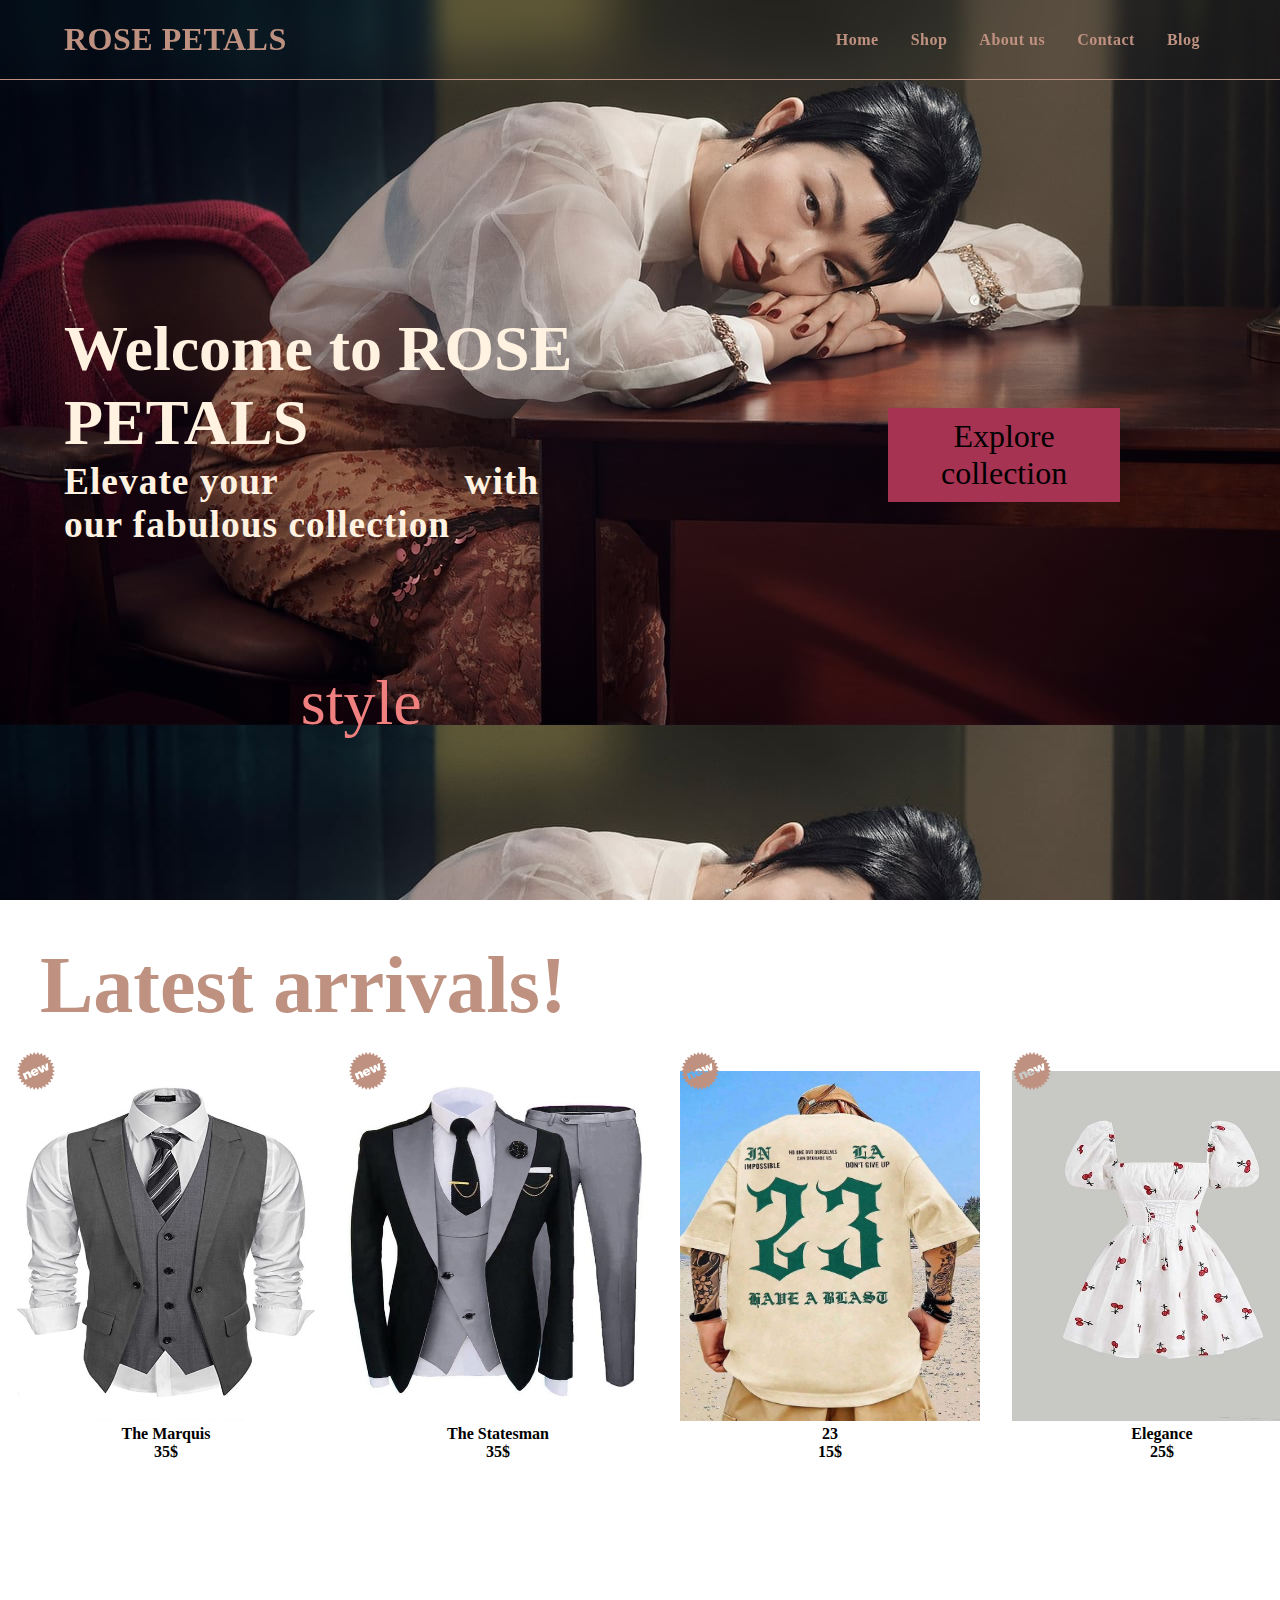
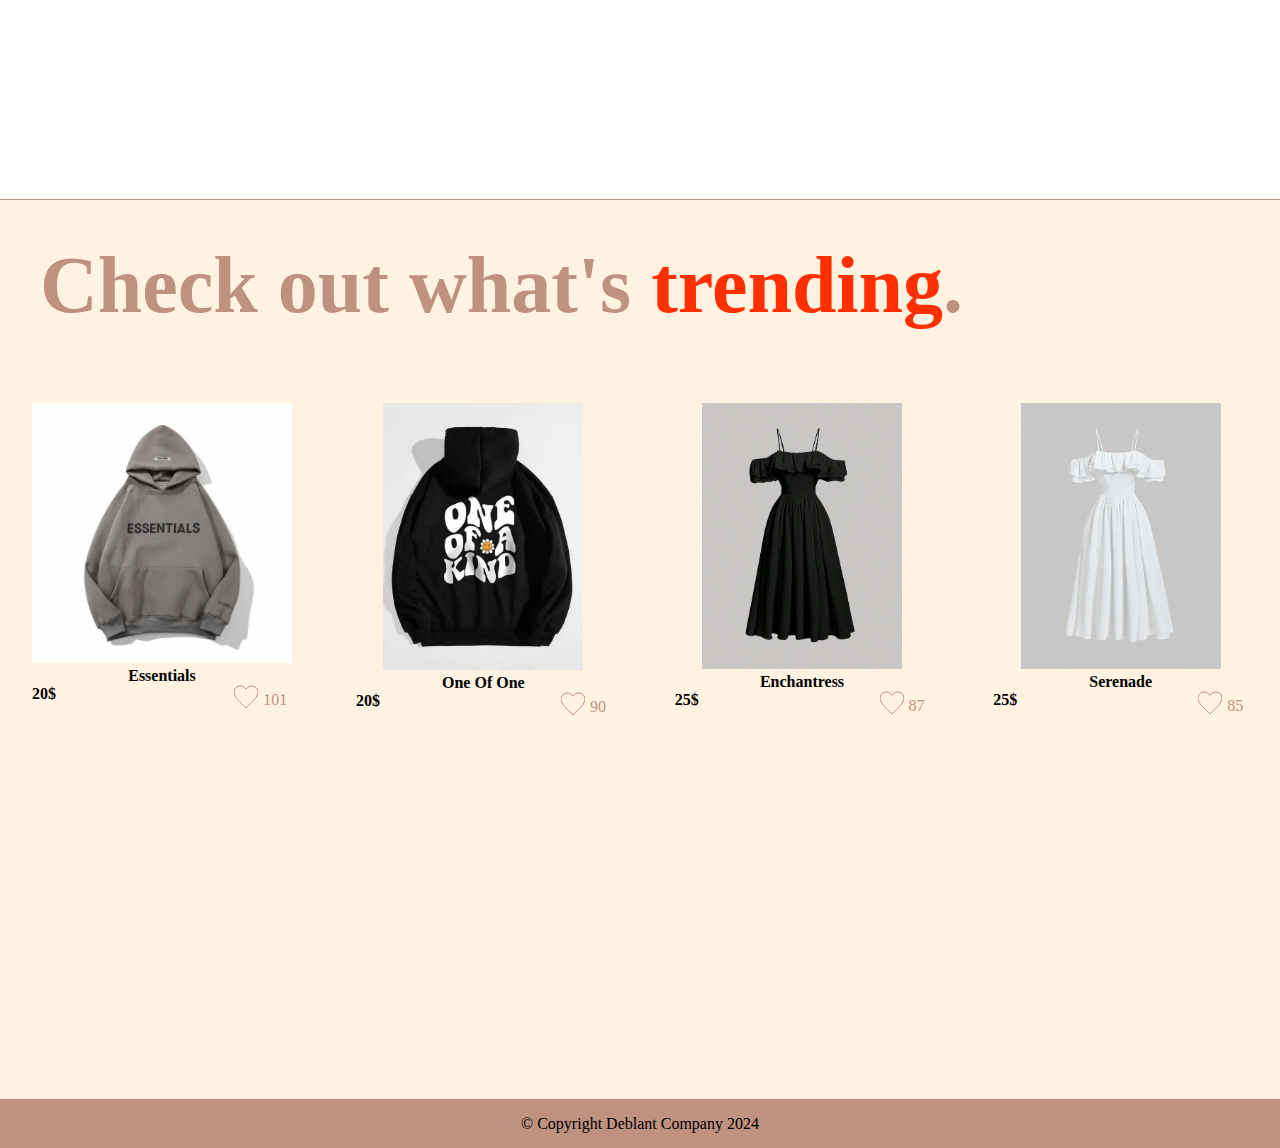
<file: index.html>
<!DOCTYPE html>
<html lang="en">
<head>
    <meta charset="UTF-8">
    <meta name="viewport" content="width=device-width, initial-scale=1.0">
    <title>S6 MCE FASHION SHOP</title>
    <link rel="shortcut icon" href="./rose.png" type="image/x-icon">

    <link rel="stylesheet" href="index.css">
</head>
<body>
        <nav>
            <div class="container">
                <header>
                <a href="/index.html"> 
                    <h1> ROSE PETALS</h1>
                </a>
                </header>
                <ul>
                    <li><a href="index.html">Home</a></li>
                    <li><a href="shop.html">Shop</a></li>
                    <li><a href="about.html">About us</a></li>
                    <li><a href="contact.html">Contact</a></li>
                    <li><a href="blog.html">Blog</a></li>
                </ul>
            </div>
                
        </nav>
        <!-- welcome -->
        <section class="welcome">
            <div class="home">
                <div>
                    <p class="blue">style </p> 
                    <h1>Welcome to ROSE PETALS</h1>
                    <h3>Elevate your  &nbsp;&nbsp;&nbsp;&nbsp;&nbsp;&nbsp;&nbsp;&nbsp;&nbsp;&nbsp;&nbsp;&nbsp;&nbsp;&nbsp;&nbsp;&nbsp;
                        with our fabulous collection </h3>
                </div>
                
                <div>
                    <button class="explore">Explore collection</button> 
                </div>
                
            </div>
        </section>
    

    <!-- latest -->
    <section id="latest">
        <h3 class="under"> Latest arrivals! </h3>  
        <!-- underline bold increase size -->
        <div class="latest">
            <div class="latest-1">
                <svg class="new" xmlns="http://www.w3.org/2000/svg" xmlns:xlink="http://www.w3.org/1999/xlink" version="1.1" width="40" height="40" viewBox="0 0 512 512">
                    <g>
                    </g>
                        <path d="M229.909 247.767c-9.482 4.024-12.565 11.602-8.95 20.163l28.877-12.216c-3.082-7.342-12.431-11.12-19.927-7.946z" fill="#BF9180"/>
                        <path d="M463.35 277.791l35.87-21.76-35.87-21.822 30.577-28.785-39.639-13.865 23.921-34.499-41.656-5.304 16.22-38.738-41.831 3.481 7.834-41.278-40.223 12.083-0.942-41.964-36.823 20.203-9.625-40.878-31.815 27.422-17.93-38.001-25.416 33.403-25.436-33.403-17.879 38.001-31.826-27.422-9.625 40.878-36.833-20.203-0.942 41.964-40.222-12.083 7.844 41.278-41.861-3.481 16.241 38.738-41.646 5.304 23.931 34.499-39.66 13.865 30.587 28.785-35.87 21.822 35.87 21.76-30.597 28.795 39.66 13.824-23.931 34.519 41.646 5.325-16.24 38.738 41.861-3.481-7.844 41.277 40.222-12.103 0.942 41.964 36.834-20.183 9.625 40.878 31.826-27.423 17.879 37.98 25.447-33.413 25.406 33.423 17.93-37.98 31.815 27.423 9.625-40.878 36.823 20.183 0.942-41.964 40.223 12.103-7.834-41.278 41.83 3.481-16.22-38.738 41.656-5.325-23.921-34.519 39.639-13.824-30.567-28.805zM173.537 345.825l-17.92-42.322c-3.349-7.957-8.438-14.080-17.48-10.281-9.79 4.158-9.728 11.52-5.397 21.74l17.285 40.817-31.826 13.445-33.874-80.077 29.041-12.257 5.314 12.503c3.103-12.656 8.694-21.135 20.787-26.255 21.074-8.919 36.26-0.738 45.578 21.258l20.265 48.005-31.774 13.425zM256.43 313.488c-25.672 10.844-51.753 4.577-63.13-22.323-11.111-26.276 1.495-51.435 27.166-62.3 29.655-12.544 56.207 0.399 68.034 29.645l-60.702 25.62c4.045 9.502 13.998 12.656 22.405 9.103 5.059-2.12 8.674-6.359 8.98-12.063l30.392-12.861c2.908 22.2-14.5 37.305-33.147 45.179zM384.031 256.829l-32.256-41.697-0.286 0.164 8.694 51.641-31.038 13.097-60.303-68.905 31.017-13.118 33.188 44.339 0.297-0.123-8.571-54.763 26.921-11.376 33.157 44.339 0.297-0.123-8.55-54.743 30.116-12.759 8.325 90.9-31.007 13.128z" fill="#BF9180"/>
                    </svg>
                <img width="300" height="350" src="./suit_1.jpg" alt="suit-1">
                <h4>The Marquis</h4>
                <p class="price">35$</p>
            </div>
            <div class="latest-2">
                <svg class="new" xmlns="http://www.w3.org/2000/svg" xmlns:xlink="http://www.w3.org/1999/xlink" version="1.1" width="40" height="40" viewBox="0 0 512 512">
                    <g>
                    </g>
                        <path d="M229.909 247.767c-9.482 4.024-12.565 11.602-8.95 20.163l28.877-12.216c-3.082-7.342-12.431-11.12-19.927-7.946z" fill="#BF9180"/>
                        <path d="M463.35 277.791l35.87-21.76-35.87-21.822 30.577-28.785-39.639-13.865 23.921-34.499-41.656-5.304 16.22-38.738-41.831 3.481 7.834-41.278-40.223 12.083-0.942-41.964-36.823 20.203-9.625-40.878-31.815 27.422-17.93-38.001-25.416 33.403-25.436-33.403-17.879 38.001-31.826-27.422-9.625 40.878-36.833-20.203-0.942 41.964-40.222-12.083 7.844 41.278-41.861-3.481 16.241 38.738-41.646 5.304 23.931 34.499-39.66 13.865 30.587 28.785-35.87 21.822 35.87 21.76-30.597 28.795 39.66 13.824-23.931 34.519 41.646 5.325-16.24 38.738 41.861-3.481-7.844 41.277 40.222-12.103 0.942 41.964 36.834-20.183 9.625 40.878 31.826-27.423 17.879 37.98 25.447-33.413 25.406 33.423 17.93-37.98 31.815 27.423 9.625-40.878 36.823 20.183 0.942-41.964 40.223 12.103-7.834-41.278 41.83 3.481-16.22-38.738 41.656-5.325-23.921-34.519 39.639-13.824-30.567-28.805zM173.537 345.825l-17.92-42.322c-3.349-7.957-8.438-14.080-17.48-10.281-9.79 4.158-9.728 11.52-5.397 21.74l17.285 40.817-31.826 13.445-33.874-80.077 29.041-12.257 5.314 12.503c3.103-12.656 8.694-21.135 20.787-26.255 21.074-8.919 36.26-0.738 45.578 21.258l20.265 48.005-31.774 13.425zM256.43 313.488c-25.672 10.844-51.753 4.577-63.13-22.323-11.111-26.276 1.495-51.435 27.166-62.3 29.655-12.544 56.207 0.399 68.034 29.645l-60.702 25.62c4.045 9.502 13.998 12.656 22.405 9.103 5.059-2.12 8.674-6.359 8.98-12.063l30.392-12.861c2.908 22.2-14.5 37.305-33.147 45.179zM384.031 256.829l-32.256-41.697-0.286 0.164 8.694 51.641-31.038 13.097-60.303-68.905 31.017-13.118 33.188 44.339 0.297-0.123-8.571-54.763 26.921-11.376 33.157 44.339 0.297-0.123-8.55-54.743 30.116-12.759 8.325 90.9-31.007 13.128z" fill="#BF9180"/>
                    </svg>
                <img width="300" height="350" src="./suit_2.jpg" alt="suit-1">
                <h4>The Statesman</h4>
                <p class="price">35$</p>
            </div>
            <div class="latest-3">
                <svg class="new" xmlns="http://www.w3.org/2000/svg" xmlns:xlink="http://www.w3.org/1999/xlink" version="1.1" width="40" height="40" viewBox="0 0 512 512">
                    <g>
                    </g>
                        <path d="M229.909 247.767c-9.482 4.024-12.565 11.602-8.95 20.163l28.877-12.216c-3.082-7.342-12.431-11.12-19.927-7.946z" fill="#BF9180"/>
                        <path d="M463.35 277.791l35.87-21.76-35.87-21.822 30.577-28.785-39.639-13.865 23.921-34.499-41.656-5.304 16.22-38.738-41.831 3.481 7.834-41.278-40.223 12.083-0.942-41.964-36.823 20.203-9.625-40.878-31.815 27.422-17.93-38.001-25.416 33.403-25.436-33.403-17.879 38.001-31.826-27.422-9.625 40.878-36.833-20.203-0.942 41.964-40.222-12.083 7.844 41.278-41.861-3.481 16.241 38.738-41.646 5.304 23.931 34.499-39.66 13.865 30.587 28.785-35.87 21.822 35.87 21.76-30.597 28.795 39.66 13.824-23.931 34.519 41.646 5.325-16.24 38.738 41.861-3.481-7.844 41.277 40.222-12.103 0.942 41.964 36.834-20.183 9.625 40.878 31.826-27.423 17.879 37.98 25.447-33.413 25.406 33.423 17.93-37.98 31.815 27.423 9.625-40.878 36.823 20.183 0.942-41.964 40.223 12.103-7.834-41.278 41.83 3.481-16.22-38.738 41.656-5.325-23.921-34.519 39.639-13.824-30.567-28.805zM173.537 345.825l-17.92-42.322c-3.349-7.957-8.438-14.080-17.48-10.281-9.79 4.158-9.728 11.52-5.397 21.74l17.285 40.817-31.826 13.445-33.874-80.077 29.041-12.257 5.314 12.503c3.103-12.656 8.694-21.135 20.787-26.255 21.074-8.919 36.26-0.738 45.578 21.258l20.265 48.005-31.774 13.425zM256.43 313.488c-25.672 10.844-51.753 4.577-63.13-22.323-11.111-26.276 1.495-51.435 27.166-62.3 29.655-12.544 56.207 0.399 68.034 29.645l-60.702 25.62c4.045 9.502 13.998 12.656 22.405 9.103 5.059-2.12 8.674-6.359 8.98-12.063l30.392-12.861c2.908 22.2-14.5 37.305-33.147 45.179zM384.031 256.829l-32.256-41.697-0.286 0.164 8.694 51.641-31.038 13.097-60.303-68.905 31.017-13.118 33.188 44.339 0.297-0.123-8.571-54.763 26.921-11.376 33.157 44.339 0.297-0.123-8.55-54.743 30.116-12.759 8.325 90.9-31.007 13.128z" fill="#BF9180"/>
                    </svg>
                <img width="300" height="350" src="./tee_3.jpg" alt="tee-3">
                <h4>23</h4>
                <p class="price">15$</p>
            </div>
            <div class="latest-4">
                <svg class="new" xmlns="http://www.w3.org/2000/svg" xmlns:xlink="http://www.w3.org/1999/xlink" version="1.1" width="40" height="40" viewBox="0 0 512 512">
                    <g>
                    </g>
                        <path d="M229.909 247.767c-9.482 4.024-12.565 11.602-8.95 20.163l28.877-12.216c-3.082-7.342-12.431-11.12-19.927-7.946z" fill="#BF9180"/>
                        <path d="M463.35 277.791l35.87-21.76-35.87-21.822 30.577-28.785-39.639-13.865 23.921-34.499-41.656-5.304 16.22-38.738-41.831 3.481 7.834-41.278-40.223 12.083-0.942-41.964-36.823 20.203-9.625-40.878-31.815 27.422-17.93-38.001-25.416 33.403-25.436-33.403-17.879 38.001-31.826-27.422-9.625 40.878-36.833-20.203-0.942 41.964-40.222-12.083 7.844 41.278-41.861-3.481 16.241 38.738-41.646 5.304 23.931 34.499-39.66 13.865 30.587 28.785-35.87 21.822 35.87 21.76-30.597 28.795 39.66 13.824-23.931 34.519 41.646 5.325-16.24 38.738 41.861-3.481-7.844 41.277 40.222-12.103 0.942 41.964 36.834-20.183 9.625 40.878 31.826-27.423 17.879 37.98 25.447-33.413 25.406 33.423 17.93-37.98 31.815 27.423 9.625-40.878 36.823 20.183 0.942-41.964 40.223 12.103-7.834-41.278 41.83 3.481-16.22-38.738 41.656-5.325-23.921-34.519 39.639-13.824-30.567-28.805zM173.537 345.825l-17.92-42.322c-3.349-7.957-8.438-14.080-17.48-10.281-9.79 4.158-9.728 11.52-5.397 21.74l17.285 40.817-31.826 13.445-33.874-80.077 29.041-12.257 5.314 12.503c3.103-12.656 8.694-21.135 20.787-26.255 21.074-8.919 36.26-0.738 45.578 21.258l20.265 48.005-31.774 13.425zM256.43 313.488c-25.672 10.844-51.753 4.577-63.13-22.323-11.111-26.276 1.495-51.435 27.166-62.3 29.655-12.544 56.207 0.399 68.034 29.645l-60.702 25.62c4.045 9.502 13.998 12.656 22.405 9.103 5.059-2.12 8.674-6.359 8.98-12.063l30.392-12.861c2.908 22.2-14.5 37.305-33.147 45.179zM384.031 256.829l-32.256-41.697-0.286 0.164 8.694 51.641-31.038 13.097-60.303-68.905 31.017-13.118 33.188 44.339 0.297-0.123-8.571-54.763 26.921-11.376 33.157 44.339 0.297-0.123-8.55-54.743 30.116-12.759 8.325 90.9-31.007 13.128z" fill="#BF9180"/>
                    </svg>
                <img width="300" height="350" src="./dress_2.jpg" alt="dress-2">
                <h4>Elegance</h4>
                <p class="price">25$</p>
            </div>
        </div>
    </section>
    
    <!-- popular -->
    <section id="pop">
        <h3 class="under">Check out what's <p class="red"> &nbsp;trending</p>.</h3>
        <div class="pop">
            <div class="pop-1">
                <img src="hood_2.jpg" width="260" alt="trendings">
                <h4>Essentials</h4>
                <div class="p_l">
                    <p class="price">20$</p>
                    <p class="likes"> 
                        <svg xmlns="http://www.w3.org/2000/svg" width="24" height="24" viewBox="0 0 24 24"><path d="M12 4.248c-3.148-5.402-12-3.825-12 2.944 0 4.661 5.571 9.427 12 15.808 6.43-6.381 12-11.147 12-15.808 0-6.792-8.875-8.306-12-2.944z"/></svg>
                        101</p>
                </div>
            </div>
            <div class="pop-2">
                <img src="hood_3.jpg" width="200" alt="trendings">
                <h4>One Of One</h4>
                <div class="p_l">
                    <p class="price">20$</p>
                    <p class="likes"> 
                        <svg xmlns="http://www.w3.org/2000/svg" width="24" height="24" viewBox="0 0 24 24"><path d="M12 4.248c-3.148-5.402-12-3.825-12 2.944 0 4.661 5.571 9.427 12 15.808 6.43-6.381 12-11.147 12-15.808 0-6.792-8.875-8.306-12-2.944z"/></svg>
                        90</p>
                </div>
            </div>
            
            <div class="pop-3">
                <img src="dress_4.jpg" width="200" alt="trendings">
                <h4>Enchantress</h4>
                <div class="p_l">
                    <p class="price">25$</p>
                    <p class="likes"> 
                        <svg xmlns="http://www.w3.org/2000/svg" width="24" height="24" viewBox="0 0 24 24"><path d="M12 4.248c-3.148-5.402-12-3.825-12 2.944 0 4.661 5.571 9.427 12 15.808 6.43-6.381 12-11.147 12-15.808 0-6.792-8.875-8.306-12-2.944z"/></svg>
                        87</p>
                </div>
            </div>
            <div class="pop-4">
                <img src="dress_1.jpg" width="200" alt="trendings">
                <h4>Serenade</h4>
                <div class="p_l">
                    <p class="price">25$</p>
                    <p class="likes"> 
                        <svg xmlns="http://www.w3.org/2000/svg" width="24" height="24" viewBox="0 0 24 24"><path d="M12 4.248c-3.148-5.402-12-3.825-12 2.944 0 4.661 5.571 9.427 12 15.808 6.43-6.381 12-11.147 12-15.808 0-6.792-8.875-8.306-12-2.944z"/></svg>
                        85</p>
                </div>
            </div>
        </div>
    </section>
    <footer>
        &copy; Copyright Deblant Company 2024
    </footer>
</body>
<script>
    window.embeddedChatbotConfig = {
    chatbotId: "MTrOQb1awdibt544rcGAE",
    domain: "www.chatbase.co"
    }
    </script>
    <script
    src="https://www.chatbase.co/embed.min.js"
    chatbotId="MTrOQb1awdibt544rcGAE"
    domain="www.chatbase.co"
    defer>
    </script>
</html>
</file>
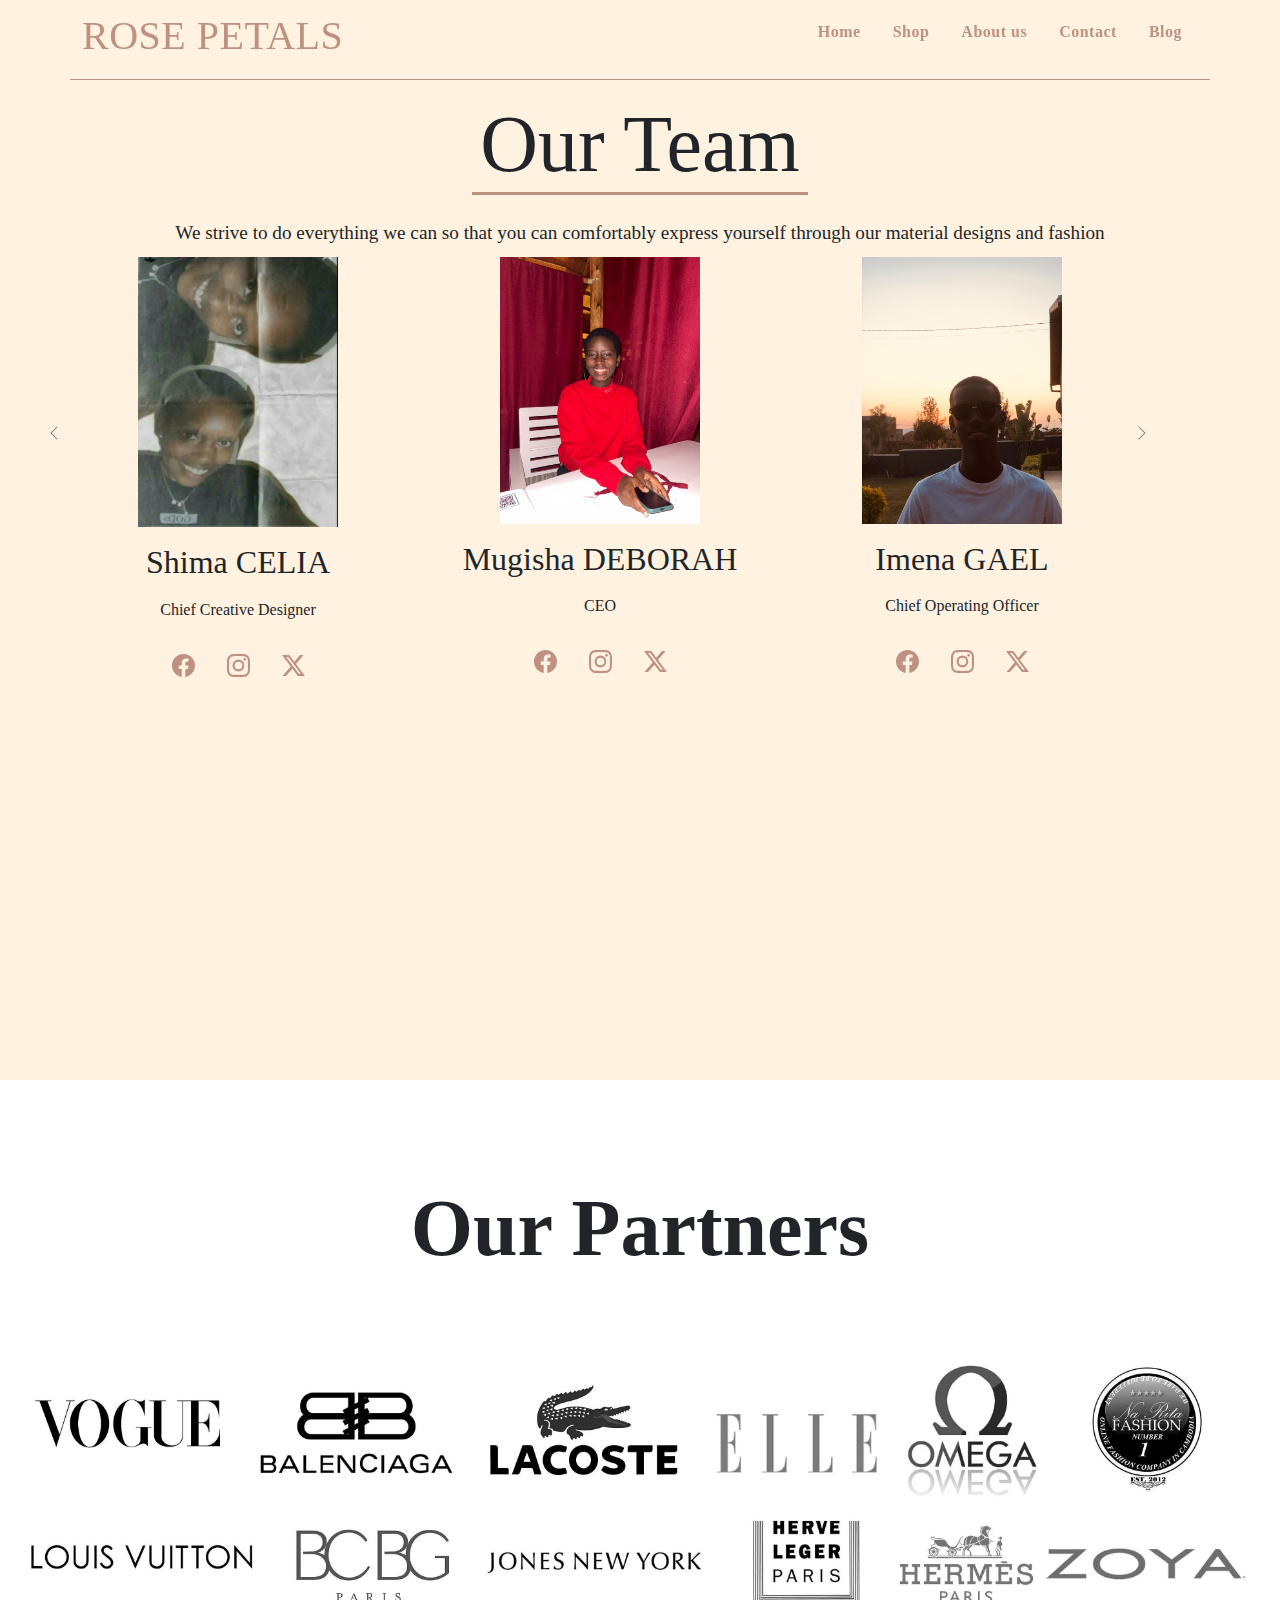
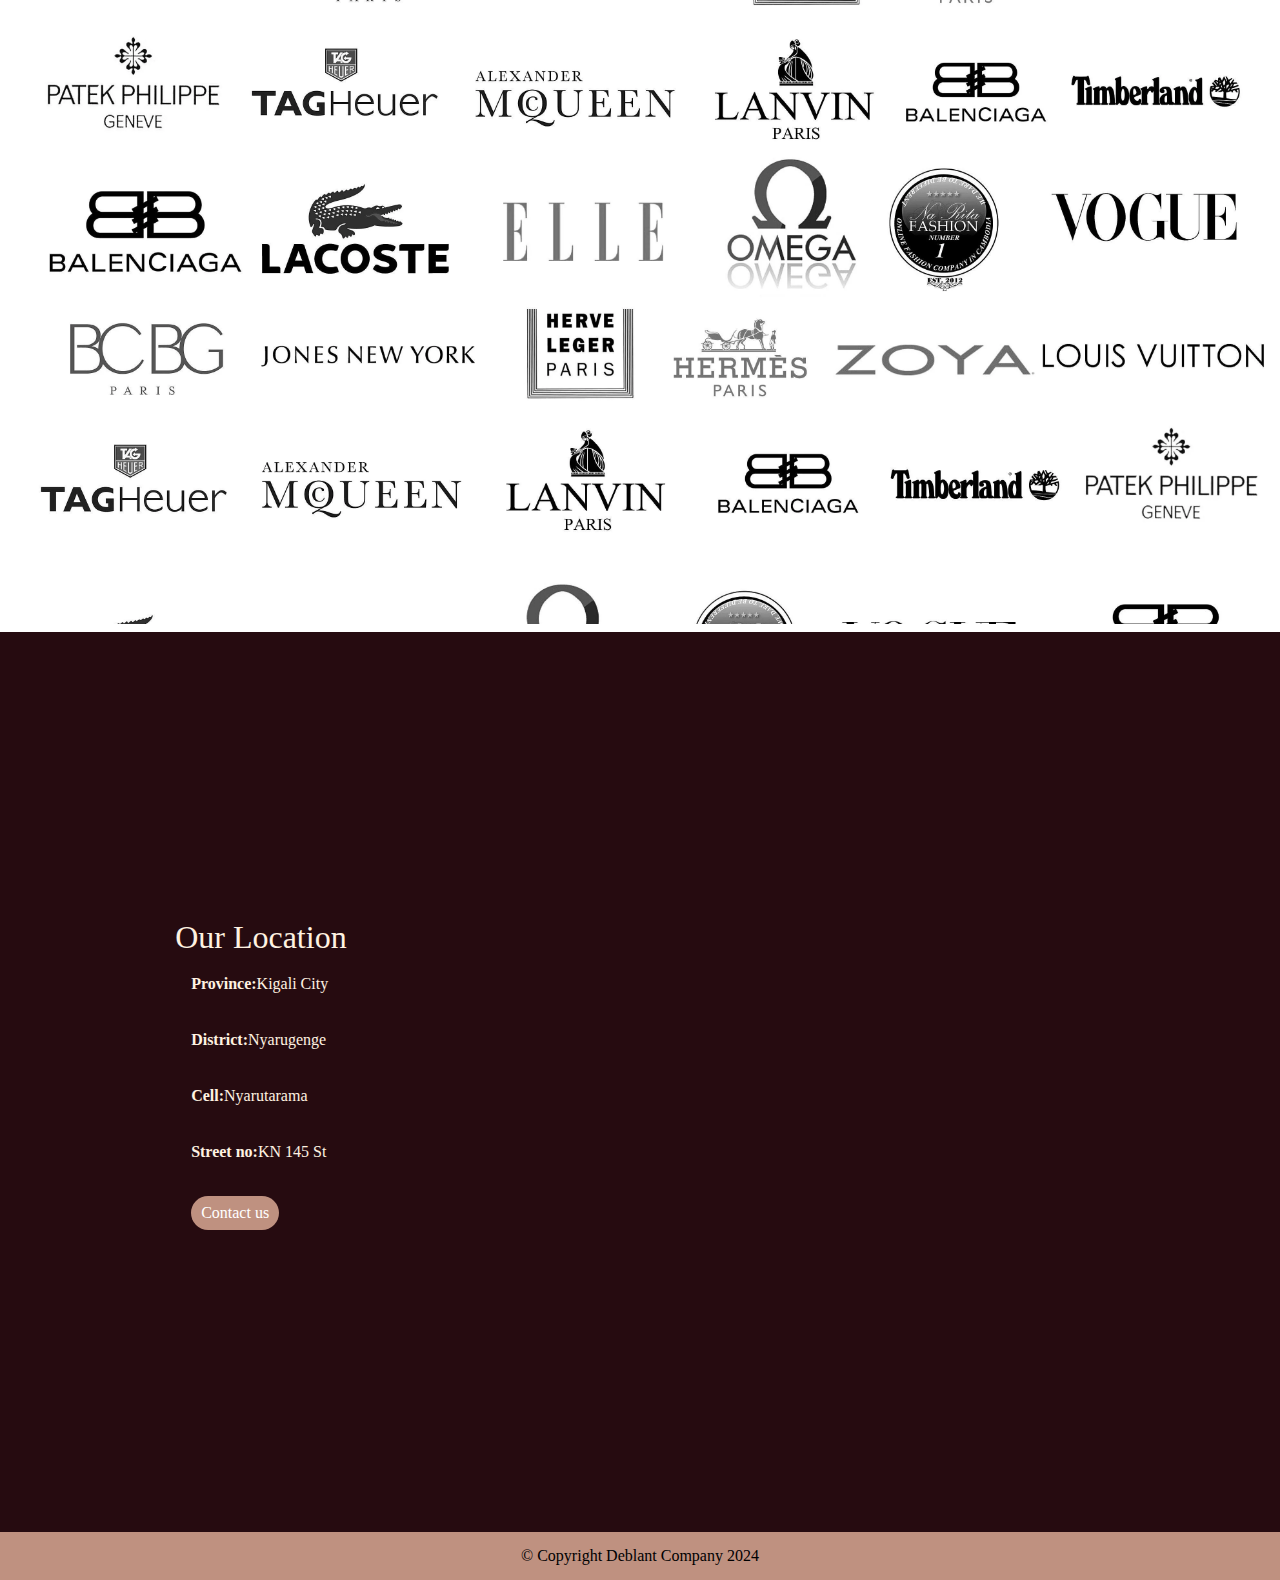
<file: about.html>
<!DOCTYPE html>
<html lang="en">
<head>
    <meta charset="UTF-8">
    <meta name="viewport" content="width=device-width, initial-scale=1.0">
    <title>About us</title>
    <link rel="stylesheet" href="index.css">
    <link rel="shortcut icon" href="./rose.png" type="image/x-icon">

    <link href="https://cdn.jsdelivr.net/npm/bootstrap@5.3.3/dist/css/bootstrap.min.css" rel="stylesheet" integrity="sha384-QWTKZyjpPEjISv5WaRU9OFeRpok6YctnYmDr5pNlyT2bRjXh0JMhjY6hW+ALEwIH" crossorigin="anonymous">
</head>
<body>
    
    <nav >
        <div class="container">
            <header>
            <a href="/index.html"> 
                <h1> ROSE PETALS</h1>
            </a>
            </header>
            <ul>
                <li><a href="index.html">Home</a></li>
                <li><a href="shop.html">Shop</a></li>
                <li><a href="about.html">About us</a></li>
                <li><a href="contact.html">Contact</a></li>
                <li><a href="blog.html">Blog</a></li>
            </ul>
        </div>
            
    </nav>

    <section>
        <div class="us">
            <div class="our">
                <h2 >Our Team</h2>
            </div>
            <p class="strive">We strive to do everything we can so that you can comfortably express yourself through our material designs and fashion</p>
            <div class="teams">

                <div id="carouselExample" class="carousel slide">
                    <div class="carousel-inner">
                      <div class="carousel-item active " >

                        <div class="team-1" style="padding-right: 5em;">
                            <div class="team">
                                <img class="" width="200" height="270" src="./celia.jpg" alt="celia">
                                <h2 class="member">Shima CELIA</h2>
                                <p class="role">Chief Creative Designer</p>
                                <div class="anchors">
                                    <a href="#" class="face">
                                        <svg xmlns="http://www.w3.org/2000/svg" width="23" height="23" fill="#BF9180" class="bi bi-facebook" viewBox="0 0 16 16">
            <path d="M16 8.049c0-4.446-3.582-8.05-8-8.05C3.58 0-.002 3.603-.002 8.05c0 4.017 2.926 7.347 6.75 7.951v-5.625h-2.03V8.05H6.75V6.275c0-2.017 1.195-3.131 3.022-3.131.876 0 1.791.157 1.791.157v1.98h-1.009c-.993 0-1.303.621-1.303 1.258v1.51h2.218l-.354 2.326H9.25V16c3.824-.604 6.75-3.934 6.75-7.951"/>
                                        </svg>
                                    </a>
                                    <a href="#" class="insta">
                                        <svg xmlns="http://www.w3.org/2000/svg" width="23" height="23" fill="#BF9180" class="bi bi-instagram" viewBox="0 0 16 16">
  <path d="M8 0C5.829 0 5.556.01 4.703.048 3.85.088 3.269.222 2.76.42a3.9 3.9 0 0 0-1.417.923A3.9 3.9 0 0 0 .42 2.76C.222 3.268.087 3.85.048 4.7.01 5.555 0 5.827 0 8.001c0 2.172.01 2.444.048 3.297.04.852.174 1.433.372 1.942.205.526.478.972.923 1.417.444.445.89.719 1.416.923.51.198 1.09.333 1.942.372C5.555 15.99 5.827 16 8 16s2.444-.01 3.298-.048c.851-.04 1.434-.174 1.943-.372a3.9 3.9 0 0 0 1.416-.923c.445-.445.718-.891.923-1.417.197-.509.332-1.09.372-1.942C15.99 10.445 16 10.173 16 8s-.01-2.445-.048-3.299c-.04-.851-.175-1.433-.372-1.941a3.9 3.9 0 0 0-.923-1.417A3.9 3.9 0 0 0 13.24.42c-.51-.198-1.092-.333-1.943-.372C10.443.01 10.172 0 7.998 0zm-.717 1.442h.718c2.136 0 2.389.007 3.232.046.78.035 1.204.166 1.486.275.373.145.64.319.92.599s.453.546.598.92c.11.281.24.705.275 1.485.039.843.047 1.096.047 3.231s-.008 2.389-.047 3.232c-.035.78-.166 1.203-.275 1.485a2.5 2.5 0 0 1-.599.919c-.28.28-.546.453-.92.598-.28.11-.704.24-1.485.276-.843.038-1.096.047-3.232.047s-2.39-.009-3.233-.047c-.78-.036-1.203-.166-1.485-.276a2.5 2.5 0 0 1-.92-.598 2.5 2.5 0 0 1-.6-.92c-.109-.281-.24-.705-.275-1.485-.038-.843-.046-1.096-.046-3.233s.008-2.388.046-3.231c.036-.78.166-1.204.276-1.486.145-.373.319-.64.599-.92s.546-.453.92-.598c.282-.11.705-.24 1.485-.276.738-.034 1.024-.044 2.515-.045zm4.988 1.328a.96.96 0 1 0 0 1.92.96.96 0 0 0 0-1.92m-4.27 1.122a4.109 4.109 0 1 0 0 8.217 4.109 4.109 0 0 0 0-8.217m0 1.441a2.667 2.667 0 1 1 0 5.334 2.667 2.667 0 0 1 0-5.334"/>
                                        </svg>
                                    </a>
                                    <a href="#" class="twit">
                                        <svg xmlns="http://www.w3.org/2000/svg" width="23" height="23" fill="#BF9180" class="bi bi-twitter-x" viewBox="0 0 16 16">
  <path d="M12.6.75h2.454l-5.36 6.142L16 15.25h-4.937l-3.867-5.07-4.425 5.07H.316l5.733-6.57L0 .75h5.063l3.495 4.633L12.601.75Zm-.86 13.028h1.36L4.323 2.145H2.865z"/>
</svg>
                                    </a>
                                </div>
                            </div>
                            <div class="team">
                                <img class="prof" src="./deblant.jpg" alt="deblant">
                                <h2 class="member">Mugisha DEBORAH</h2>
                                <p class="role">CEO</p>
                                <div class="anchors">
                                    <a href="#" class="face">
                                        <svg xmlns="http://www.w3.org/2000/svg" width="23" height="23" fill="#BF9180" class="bi bi-facebook" viewBox="0 0 16 16">
            <path d="M16 8.049c0-4.446-3.582-8.05-8-8.05C3.58 0-.002 3.603-.002 8.05c0 4.017 2.926 7.347 6.75 7.951v-5.625h-2.03V8.05H6.75V6.275c0-2.017 1.195-3.131 3.022-3.131.876 0 1.791.157 1.791.157v1.98h-1.009c-.993 0-1.303.621-1.303 1.258v1.51h2.218l-.354 2.326H9.25V16c3.824-.604 6.75-3.934 6.75-7.951"/>
                                        </svg>
                                    </a>
                                    <a href="#" class="insta">
                                        <svg xmlns="http://www.w3.org/2000/svg" width="23" height="23" fill="#BF9180" class="bi bi-instagram" viewBox="0 0 16 16">
  <path d="M8 0C5.829 0 5.556.01 4.703.048 3.85.088 3.269.222 2.76.42a3.9 3.9 0 0 0-1.417.923A3.9 3.9 0 0 0 .42 2.76C.222 3.268.087 3.85.048 4.7.01 5.555 0 5.827 0 8.001c0 2.172.01 2.444.048 3.297.04.852.174 1.433.372 1.942.205.526.478.972.923 1.417.444.445.89.719 1.416.923.51.198 1.09.333 1.942.372C5.555 15.99 5.827 16 8 16s2.444-.01 3.298-.048c.851-.04 1.434-.174 1.943-.372a3.9 3.9 0 0 0 1.416-.923c.445-.445.718-.891.923-1.417.197-.509.332-1.09.372-1.942C15.99 10.445 16 10.173 16 8s-.01-2.445-.048-3.299c-.04-.851-.175-1.433-.372-1.941a3.9 3.9 0 0 0-.923-1.417A3.9 3.9 0 0 0 13.24.42c-.51-.198-1.092-.333-1.943-.372C10.443.01 10.172 0 7.998 0zm-.717 1.442h.718c2.136 0 2.389.007 3.232.046.78.035 1.204.166 1.486.275.373.145.64.319.92.599s.453.546.598.92c.11.281.24.705.275 1.485.039.843.047 1.096.047 3.231s-.008 2.389-.047 3.232c-.035.78-.166 1.203-.275 1.485a2.5 2.5 0 0 1-.599.919c-.28.28-.546.453-.92.598-.28.11-.704.24-1.485.276-.843.038-1.096.047-3.232.047s-2.39-.009-3.233-.047c-.78-.036-1.203-.166-1.485-.276a2.5 2.5 0 0 1-.92-.598 2.5 2.5 0 0 1-.6-.92c-.109-.281-.24-.705-.275-1.485-.038-.843-.046-1.096-.046-3.233s.008-2.388.046-3.231c.036-.78.166-1.204.276-1.486.145-.373.319-.64.599-.92s.546-.453.92-.598c.282-.11.705-.24 1.485-.276.738-.034 1.024-.044 2.515-.045zm4.988 1.328a.96.96 0 1 0 0 1.92.96.96 0 0 0 0-1.92m-4.27 1.122a4.109 4.109 0 1 0 0 8.217 4.109 4.109 0 0 0 0-8.217m0 1.441a2.667 2.667 0 1 1 0 5.334 2.667 2.667 0 0 1 0-5.334"/>
                                        </svg>
                                    </a>
                                    <a href="#" class="twit"> 
                                        <svg xmlns="http://www.w3.org/2000/svg" width="23" height="23" fill="#BF9180" class="bi bi-twitter-x" viewBox="0 0 16 16">
  <path d="M12.6.75h2.454l-5.36 6.142L16 15.25h-4.937l-3.867-5.07-4.425 5.07H.316l5.733-6.57L0 .75h5.063l3.495 4.633L12.601.75Zm-.86 13.028h1.36L4.323 2.145H2.865z"/>
</svg>
                                    </a>
                                </div>
                            </div>
                            <div class="team">
                                <img class="prof" src="./me.jpg" alt="GAEL">
                                <h2 class="member">Imena GAEL</h2>
                                <p class="role">Chief Operating Officer</p>
                                <div class="anchors">
                                    <a href="#" class="face">
                                        <svg xmlns="http://www.w3.org/2000/svg" width="23" height="23" fill="#BF9180" class="bi bi-facebook" viewBox="0 0 16 16">
            <path d="M16 8.049c0-4.446-3.582-8.05-8-8.05C3.58 0-.002 3.603-.002 8.05c0 4.017 2.926 7.347 6.75 7.951v-5.625h-2.03V8.05H6.75V6.275c0-2.017 1.195-3.131 3.022-3.131.876 0 1.791.157 1.791.157v1.98h-1.009c-.993 0-1.303.621-1.303 1.258v1.51h2.218l-.354 2.326H9.25V16c3.824-.604 6.75-3.934 6.75-7.951"/>
                                        </svg>
                                    </a>
                                    <a href="#" class="insta">
                                        <svg xmlns="http://www.w3.org/2000/svg" width="23" height="23" fill="#BF9180" class="bi bi-instagram" viewBox="0 0 16 16">
  <path d="M8 0C5.829 0 5.556.01 4.703.048 3.85.088 3.269.222 2.76.42a3.9 3.9 0 0 0-1.417.923A3.9 3.9 0 0 0 .42 2.76C.222 3.268.087 3.85.048 4.7.01 5.555 0 5.827 0 8.001c0 2.172.01 2.444.048 3.297.04.852.174 1.433.372 1.942.205.526.478.972.923 1.417.444.445.89.719 1.416.923.51.198 1.09.333 1.942.372C5.555 15.99 5.827 16 8 16s2.444-.01 3.298-.048c.851-.04 1.434-.174 1.943-.372a3.9 3.9 0 0 0 1.416-.923c.445-.445.718-.891.923-1.417.197-.509.332-1.09.372-1.942C15.99 10.445 16 10.173 16 8s-.01-2.445-.048-3.299c-.04-.851-.175-1.433-.372-1.941a3.9 3.9 0 0 0-.923-1.417A3.9 3.9 0 0 0 13.24.42c-.51-.198-1.092-.333-1.943-.372C10.443.01 10.172 0 7.998 0zm-.717 1.442h.718c2.136 0 2.389.007 3.232.046.78.035 1.204.166 1.486.275.373.145.64.319.92.599s.453.546.598.92c.11.281.24.705.275 1.485.039.843.047 1.096.047 3.231s-.008 2.389-.047 3.232c-.035.78-.166 1.203-.275 1.485a2.5 2.5 0 0 1-.599.919c-.28.28-.546.453-.92.598-.28.11-.704.24-1.485.276-.843.038-1.096.047-3.232.047s-2.39-.009-3.233-.047c-.78-.036-1.203-.166-1.485-.276a2.5 2.5 0 0 1-.92-.598 2.5 2.5 0 0 1-.6-.92c-.109-.281-.24-.705-.275-1.485-.038-.843-.046-1.096-.046-3.233s.008-2.388.046-3.231c.036-.78.166-1.204.276-1.486.145-.373.319-.64.599-.92s.546-.453.92-.598c.282-.11.705-.24 1.485-.276.738-.034 1.024-.044 2.515-.045zm4.988 1.328a.96.96 0 1 0 0 1.92.96.96 0 0 0 0-1.92m-4.27 1.122a4.109 4.109 0 1 0 0 8.217 4.109 4.109 0 0 0 0-8.217m0 1.441a2.667 2.667 0 1 1 0 5.334 2.667 2.667 0 0 1 0-5.334"/>
                                        </svg>
                                    </a>
                                    <a href="#" class="twit"> 
                                        <svg xmlns="http://www.w3.org/2000/svg" width="23" height="23" fill="#BF9180" class="bi bi-twitter-x" viewBox="0 0 16 16">
  <path d="M12.6.75h2.454l-5.36 6.142L16 15.25h-4.937l-3.867-5.07-4.425 5.07H.316l5.733-6.57L0 .75h5.063l3.495 4.633L12.601.75Zm-.86 13.028h1.36L4.323 2.145H2.865z"/>
</svg>
                                    </a>
                                </div>
                            </div>
                        </div>
                      </div>
                      <div class="carousel-item">
                        <div class="team-2">
                            <div class="team">
                                <img class="prof" src="./cedia.jpg" alt="Cedia">
                                <h2 class="member">Ineza CEDIA</h2>
                                <p class="role">Model and Brand Ambassador</p>
                                <div class="anchors">
                                    <a href="#" class="face">
                                        <svg xmlns="http://www.w3.org/2000/svg" width="23" height="23" fill="#BF9180" class="bi bi-facebook" viewBox="0 0 16 16">
            <path d="M16 8.049c0-4.446-3.582-8.05-8-8.05C3.58 0-.002 3.603-.002 8.05c0 4.017 2.926 7.347 6.75 7.951v-5.625h-2.03V8.05H6.75V6.275c0-2.017 1.195-3.131 3.022-3.131.876 0 1.791.157 1.791.157v1.98h-1.009c-.993 0-1.303.621-1.303 1.258v1.51h2.218l-.354 2.326H9.25V16c3.824-.604 6.75-3.934 6.75-7.951"/>
                                        </svg>
                                    </a>
                                    <a href="#" class="insta">
                                        <svg xmlns="http://www.w3.org/2000/svg" width="23" height="23" fill="#BF9180" class="bi bi-instagram" viewBox="0 0 16 16">
  <path d="M8 0C5.829 0 5.556.01 4.703.048 3.85.088 3.269.222 2.76.42a3.9 3.9 0 0 0-1.417.923A3.9 3.9 0 0 0 .42 2.76C.222 3.268.087 3.85.048 4.7.01 5.555 0 5.827 0 8.001c0 2.172.01 2.444.048 3.297.04.852.174 1.433.372 1.942.205.526.478.972.923 1.417.444.445.89.719 1.416.923.51.198 1.09.333 1.942.372C5.555 15.99 5.827 16 8 16s2.444-.01 3.298-.048c.851-.04 1.434-.174 1.943-.372a3.9 3.9 0 0 0 1.416-.923c.445-.445.718-.891.923-1.417.197-.509.332-1.09.372-1.942C15.99 10.445 16 10.173 16 8s-.01-2.445-.048-3.299c-.04-.851-.175-1.433-.372-1.941a3.9 3.9 0 0 0-.923-1.417A3.9 3.9 0 0 0 13.24.42c-.51-.198-1.092-.333-1.943-.372C10.443.01 10.172 0 7.998 0zm-.717 1.442h.718c2.136 0 2.389.007 3.232.046.78.035 1.204.166 1.486.275.373.145.64.319.92.599s.453.546.598.92c.11.281.24.705.275 1.485.039.843.047 1.096.047 3.231s-.008 2.389-.047 3.232c-.035.78-.166 1.203-.275 1.485a2.5 2.5 0 0 1-.599.919c-.28.28-.546.453-.92.598-.28.11-.704.24-1.485.276-.843.038-1.096.047-3.232.047s-2.39-.009-3.233-.047c-.78-.036-1.203-.166-1.485-.276a2.5 2.5 0 0 1-.92-.598 2.5 2.5 0 0 1-.6-.92c-.109-.281-.24-.705-.275-1.485-.038-.843-.046-1.096-.046-3.233s.008-2.388.046-3.231c.036-.78.166-1.204.276-1.486.145-.373.319-.64.599-.92s.546-.453.92-.598c.282-.11.705-.24 1.485-.276.738-.034 1.024-.044 2.515-.045zm4.988 1.328a.96.96 0 1 0 0 1.92.96.96 0 0 0 0-1.92m-4.27 1.122a4.109 4.109 0 1 0 0 8.217 4.109 4.109 0 0 0 0-8.217m0 1.441a2.667 2.667 0 1 1 0 5.334 2.667 2.667 0 0 1 0-5.334"/>
                                        </svg>
                                    </a>
                                    <a href="#" class="twit"> 
                                        <svg xmlns="http://www.w3.org/2000/svg" width="23" height="23" fill="#BF9180" class="bi bi-twitter-x" viewBox="0 0 16 16">
  <path d="M12.6.75h2.454l-5.36 6.142L16 15.25h-4.937l-3.867-5.07-4.425 5.07H.316l5.733-6.57L0 .75h5.063l3.495 4.633L12.601.75Zm-.86 13.028h1.36L4.323 2.145H2.865z"/>
</svg>
                                    </a>
                                </div>
                            </div>
                            <div class="team">
                                <img class="prof" src="./eunice.jpg" alt="Eunice">
                                <h2 class="member">Iliza EUNICE </h2>
                                <p class="role">Chief Financial Officer</p>
                                <div class="anchors">
                                    <a href="#" class="face">
                                        <svg xmlns="http://www.w3.org/2000/svg" width="23" height="23" fill="#BF9180" class="bi bi-facebook" viewBox="0 0 16 16">
            <path d="M16 8.049c0-4.446-3.582-8.05-8-8.05C3.58 0-.002 3.603-.002 8.05c0 4.017 2.926 7.347 6.75 7.951v-5.625h-2.03V8.05H6.75V6.275c0-2.017 1.195-3.131 3.022-3.131.876 0 1.791.157 1.791.157v1.98h-1.009c-.993 0-1.303.621-1.303 1.258v1.51h2.218l-.354 2.326H9.25V16c3.824-.604 6.75-3.934 6.75-7.951"/>
                                        </svg>
                                    </a>
                                    <a href="#" class="insta">
                                        <svg xmlns="http://www.w3.org/2000/svg" width="23" height="23" fill="#BF9180" class="bi bi-instagram" viewBox="0 0 16 16">
  <path d="M8 0C5.829 0 5.556.01 4.703.048 3.85.088 3.269.222 2.76.42a3.9 3.9 0 0 0-1.417.923A3.9 3.9 0 0 0 .42 2.76C.222 3.268.087 3.85.048 4.7.01 5.555 0 5.827 0 8.001c0 2.172.01 2.444.048 3.297.04.852.174 1.433.372 1.942.205.526.478.972.923 1.417.444.445.89.719 1.416.923.51.198 1.09.333 1.942.372C5.555 15.99 5.827 16 8 16s2.444-.01 3.298-.048c.851-.04 1.434-.174 1.943-.372a3.9 3.9 0 0 0 1.416-.923c.445-.445.718-.891.923-1.417.197-.509.332-1.09.372-1.942C15.99 10.445 16 10.173 16 8s-.01-2.445-.048-3.299c-.04-.851-.175-1.433-.372-1.941a3.9 3.9 0 0 0-.923-1.417A3.9 3.9 0 0 0 13.24.42c-.51-.198-1.092-.333-1.943-.372C10.443.01 10.172 0 7.998 0zm-.717 1.442h.718c2.136 0 2.389.007 3.232.046.78.035 1.204.166 1.486.275.373.145.64.319.92.599s.453.546.598.92c.11.281.24.705.275 1.485.039.843.047 1.096.047 3.231s-.008 2.389-.047 3.232c-.035.78-.166 1.203-.275 1.485a2.5 2.5 0 0 1-.599.919c-.28.28-.546.453-.92.598-.28.11-.704.24-1.485.276-.843.038-1.096.047-3.232.047s-2.39-.009-3.233-.047c-.78-.036-1.203-.166-1.485-.276a2.5 2.5 0 0 1-.92-.598 2.5 2.5 0 0 1-.6-.92c-.109-.281-.24-.705-.275-1.485-.038-.843-.046-1.096-.046-3.233s.008-2.388.046-3.231c.036-.78.166-1.204.276-1.486.145-.373.319-.64.599-.92s.546-.453.92-.598c.282-.11.705-.24 1.485-.276.738-.034 1.024-.044 2.515-.045zm4.988 1.328a.96.96 0 1 0 0 1.92.96.96 0 0 0 0-1.92m-4.27 1.122a4.109 4.109 0 1 0 0 8.217 4.109 4.109 0 0 0 0-8.217m0 1.441a2.667 2.667 0 1 1 0 5.334 2.667 2.667 0 0 1 0-5.334"/>
                                        </svg>
                                    </a>
                                    <a href="#" class="twit"> 
                                        <svg xmlns="http://www.w3.org/2000/svg" width="23" height="23" fill="#BF9180" class="bi bi-twitter-x" viewBox="0 0 16 16">
  <path d="M12.6.75h2.454l-5.36 6.142L16 15.25h-4.937l-3.867-5.07-4.425 5.07H.316l5.733-6.57L0 .75h5.063l3.495 4.633L12.601.75Zm-.86 13.028h1.36L4.323 2.145H2.865z"/>
</svg>
                                    </a>
                                </div>
                            </div>
                        </div>
                      </div>
                      
                    </div>

                        <button class="carousel-control-prev" type="button" data-bs-target="#carouselExample" data-bs-slide="prev">
                            <svg xmlns="http://www.w3.org/2000/svg" width="100" height="100" fill="#000" class=" fw-lg" viewBox="0 0 100 100">
                                <path fill-rule="evenodd" d="M11.354 1.646a.5.5 0 0 1 0 .708L5.707 8l5.647 5.646a.5.5 0 0 1-.708.708l-6-6a.5.5 0 0 1 0-.708l6-6a.5.5 0 0 1 .708 0"/>
                              </svg>
                          <span class="visually-hidden">Previous</span>
                        </button>
                        <button class="carousel-control-next" type="button"  data-bs-target="#carouselExample" data-bs-slide="next">
                            <svg xmlns="http://www.w3.org/2000/svg"  width="100" height="100" fill="#000" class=" fw-lg" viewBox="0 0 100 100">
                                <path fill-rule="evenodd"  d="M4.646 1.646a.5.5 0 0 1 .708 0l6 6a.5.5 0 0 1 0 .708l-6 6a.5.5 0 0 1-.708-.708L10.293 8 4.646 2.354a.5.5 0 0 1 0-.708"/>
                              </svg>
                          <span class="visually-hidden">Next</span>
                        </button>
                    
                  </div>
            </div>
        </div>
    </section>
    
    <!-- our partners -->
    <section>
        <h2 class="under ">Our Partners</h2>
        <div class="share">
            <!-- <div class="us">
                <h1>About our Company</h1>
                <h2>Shareholders</h2>
                <ul>
                    <li><b>CEO:&nbsp;</b> Deblant</li>
                    <li><b>CFO:&nbsp;</b> Eunice</li>
                    <li><b>Manager:&nbsp;</b> Gael.xi</li>
                    <li><b>Chief Designer:&nbsp;</b> Celia</li>
                    <li><b>Model & Brand Ambassador:&nbsp;</b> Cedia</li>
                </ul>
            </div> -->
            
        </div>
    </section>

    <!-- location -->
    <section>
        <div class="location">
            <div class="loc">
                <h2>Our Location</h2>
                <ul>
        
                    <li><b>Province:</b> Kigali City</li>
                    <li><b>District:</b> Nyarugenge</li>
                    <li><b>Cell:</b> Nyarutarama</li>
                    <li><b>Street no:</b> KN 145 St</li>
                   <a href="./contact.html"> <button class="contact_us buy">Contact us</button>  </a>
                </ul>
            </div>
            <div class="google-map">
                <iframe src="https://www.google.com/maps/embed?pb=!1m18!1m12!1m3!1d2990.274257380938!2d-70.56068388481569!3d41.45496659976631!2m3!1f0!2f0!3f0!3m2!1i1024!2i768!4f13.1!3m3!1m2!1s0x89e52963ac45bbcb%3A0xf05e8d125e82af10!2sDos%20Mas!5e0!3m2!1sen!2sus!4v1671220374408!5m2!1sen!2sus" width="600" height="450" style="border:0;" allowfullscreen="" loading="lazy" referrerpolicy="no-referrer-when-downgrade"></iframe>
              </div>
        </div>
    </section>

    <footer>
        &copy; Copyright Deblant Company 2024
    </footer>

</body>
<script src="https://cdn.jsdelivr.net/npm/bootstrap@5.3.3/dist/js/bootstrap.bundle.min.js" integrity="sha384-YvpcrYf0tY3lHB60NNkmXc5s9fDVZLESaAA55NDzOxhy9GkcIdslK1eN7N6jIeHz" crossorigin="anonymous"></script>
</html>
</file>
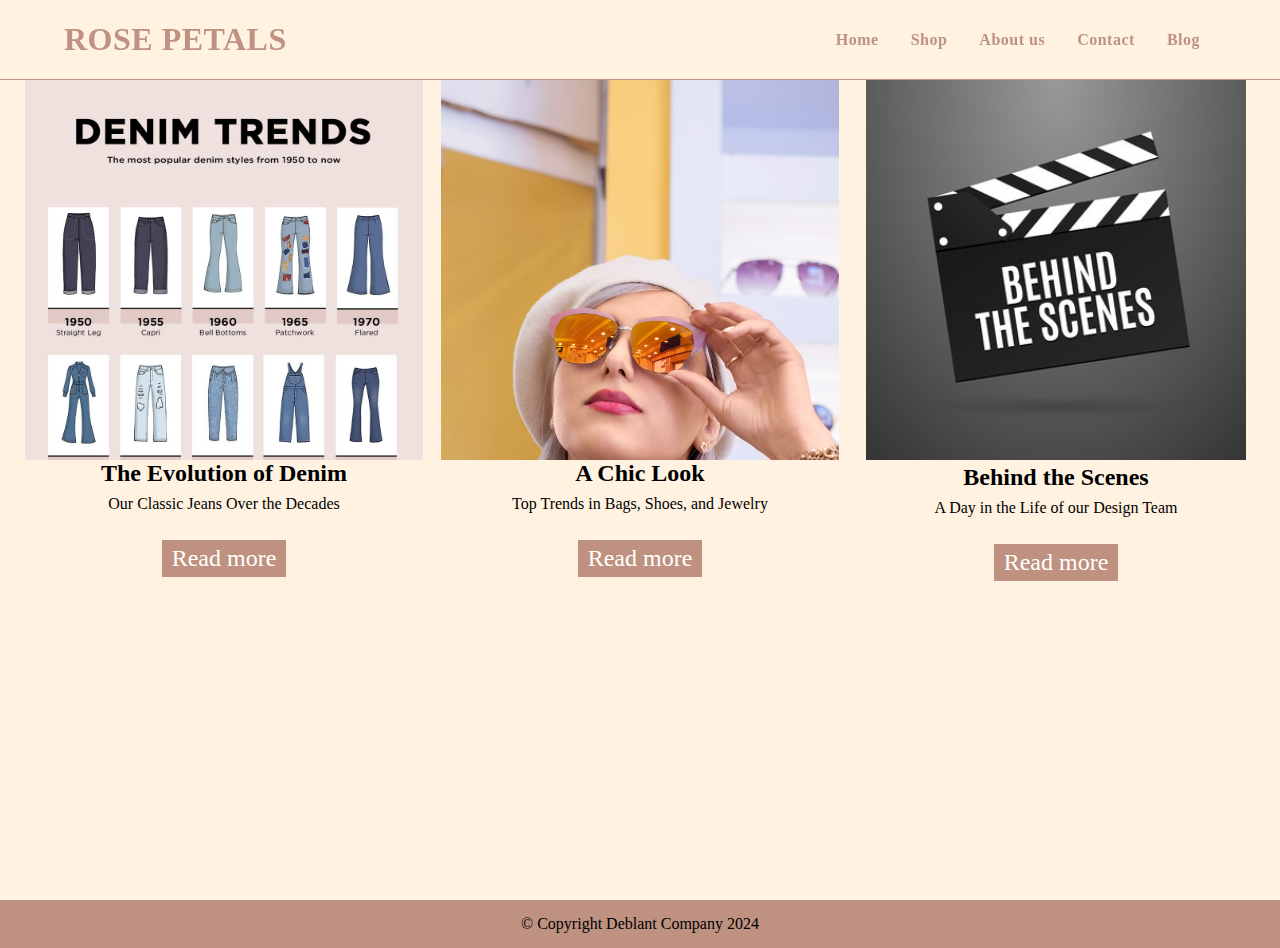
<file: blog.html>
<!DOCTYPE html>
<html lang="en">
<head>
    <meta charset="UTF-8">
    <meta name="viewport" content="width=device-width, initial-scale=1.0">
    <title>Our Blog</title>
    <link rel="shortcut icon" href="./rose.png" type="image/x-icon">

    <link rel="stylesheet" href="index.css">
</head>
<body>
     <nav>
    <div class="container">
        <header>
        <a href="/index.html"> 
            <h1> ROSE PETALS</h1>
        </a>
        </header>
        <ul>
            <li><a href="index.html">Home</a></li>
            <li><a href="shop.html">Shop</a></li>
            <li><a href="about.html">About us</a></li>
            <li><a href="contact.html">Contact</a></li>
            <li><a href="blog.html">Blog</a></li>
        </ul>
    </div>
        
</nav>
    <div class="blog">
            <div class="blog-1">
                <div class="hidden">
                    <img src="denim.jpeg" width="398"  alt="blog-1">
                </div>
                <h2>The Evolution of Denim</h2>
                <p>Our Classic Jeans  Over the Decades</p>
                <button class="buy read">Read more</button>
            </div>
            <div class="blog-2">
                <div class="hidden">
                    <img src="stylish.avif" width="398" alt="blog-2">
                </div>
                <h2>A Chic Look</h2>
                <p>Top Trends in Bags, Shoes, and Jewelry</p>
                <button class="buy read">Read more</button>
            </div>
            <div class="blog-3">
                <img src="./behind.jpg" height="380" alt="blog-3">
                <h2>Behind the Scenes</h2>
                <p>A Day in the Life of our Design Team</p>
                <button class="buy read">Read more</button>
            </div>
    </div>
    <footer>
        &copy; Copyright Deblant Company 2024
    </footer>

</body>
</html>
</file>
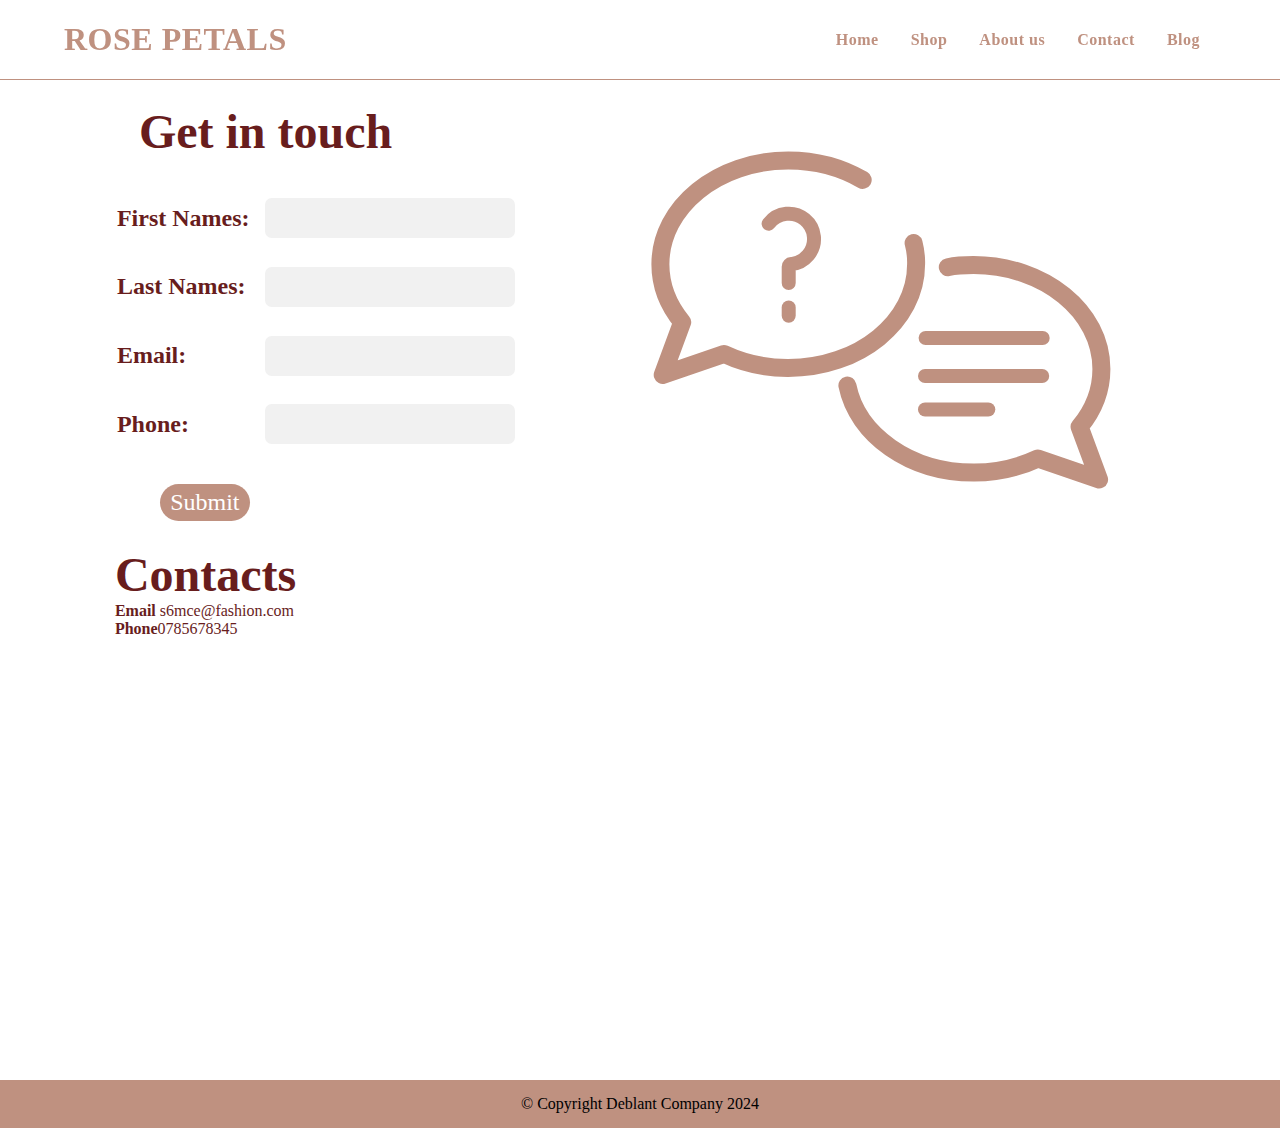
<file: contact.html>
<!DOCTYPE html>
<html lang="en">
<head>
    <meta charset="UTF-8">
    <meta name="viewport" content="width=device-width, initial-scale=1.0">
    <title>Contact us</title>
    <link rel="shortcut icon" href="./rose.png" type="image/x-icon">

    <link rel="stylesheet" href="index.css">
</head>
<body>
    <nav>
        <div class="container">
            <header>
            <a href="/index.html"> 
                <h1> ROSE PETALS</h1>
            </a>
            </header>
            <ul>
                <li><a href="index.html">Home</a></li>
                <li><a href="shop.html">Shop</a></li>
                <li><a href="about.html">About us</a></li>
                <li><a href="contact.html">Contact</a></li>
                <li><a href="blog.html">Blog</a></li>
            </ul>
        </div>
            
    </nav>

    <div class="contacts">
        <div>
            <div>
                <h1 class="under">Get in touch</h1>
                    <table>
                        <tr>
                            <td>
                                <label for="names">First Names: </label>
                            </td>
                            <td>
                                <input type="text" id="name">
                            </td>
                        </tr>
                        <tr>
                            <td>
                                <label for="names">Last Names: </label>
                            </td>
                            <td>
                                <input type="text" id="name">
                            </td>
                        </tr>
                        <tr>
                            <td>
                                <label for="email">Email: </label>
                            </td>
                            <td>
                                <input type="email" id="email">
                            </td>
                        </tr>
                        <tr>
                            <td>
                                <label for="phone">Phone: </label>
                            </td>
                            <td>
                                <input type="number" id="phone">
                            </td>
                        </tr>
                        <tr>
                            <td style="display: flex;justify-content: end;">
                   <a href="#" style="text-decoration: none; font-size: 1.5em;"> <button class="contact_us buy">Submit</button>  </a>
                            </td>
                        </tr>
                    </table>    
                    
                </div>    
                <div>
                    <h1>Contacts</h1>
                    <p>
                        <b>Email</b> s6mce@fashion.com
                    </p>
                    <p>
            
                        <b>Phone</b>0785678345
                    </p>
                </div>
        </div>
        <div>
            <svg class="contact_svg" xmlns="http://www.w3.org/2000/svg" xmlnsXlink="http://www.w3.org/1999/xlink" preserveAspectRatio="xMidYMid slice" 
      width="960px" height="480px" version="1.1" id="_x32_30c2fc7-805a-476f-9df7-a679667582d1" x="0px" y="0px"
       viewBox="0 0 960 480"  xmlSpace="preserve">

          <path class="st0" d="M678.5,345l19.7,54.5l-60.1-24.1c-21,9.9-44,14.9-67.2,14.8c-71.6,0-129.7-45.9-129.7-102.4  s58-102.4,129.7-102.4s129.7,45.8,129.7,102.4C700.6,309,692.4,328.6,678.5,345z"/>
          <path class="st1" d="M446.4,305.6c9.9,49.3,62.6,87,126.2,87c22.2,0.1,44.2-4.7,64.3-14.1l61.2,21l-19.5-52.7  c13.7-16.5,21.8-36.5,21.8-57.9c0-57.3-57.2-103.8-127.8-103.8c-8.8,0-17.5,0.4-25.8,2.1"/>
          <path class="st2" d="M512.6,163c1.8,7,2.7,14.1,2.5,21.3c0,57.3-57.2,103.7-127.9,103.7c-22.2,0.1-44.2-4.7-64.3-14.1l-61.2,21  l19.5-52.7c-13.7-16.5-21.8-36.5-21.8-57.9c0-57.3,57.2-103.8,127.9-103.8c27.8,0,53.4,7.2,74.4,19.4"/>
          <path class="st3" d="M387.7,203.1v-16.4c0-1.4,1.1-2.5,2.5-2.6c13.9-1.4,24.1-13.7,22.7-27.6c-1.4-13.9-13.7-24.1-27.6-22.7  c-7,0.7-13.4,4.3-17.7,9.9"/>
          <line class="st3" x1="387.7" y1="235.7" x2="387.7" y2="227.5"/>
          <line class="st4" x1="524" y1="296" x2="641.2" y2="296"/>
          <line class="st4" x1="524.6" y1="258" x2="641.7" y2="258"/>
          <line class="st4" x1="524" y1="329.5" x2="587.3" y2="329.5"/>
      </svg>
        </div>
    </div>

    <footer>
        &copy; Copyright Deblant Company 2024
    </footer>
</body>
</html>
</file>
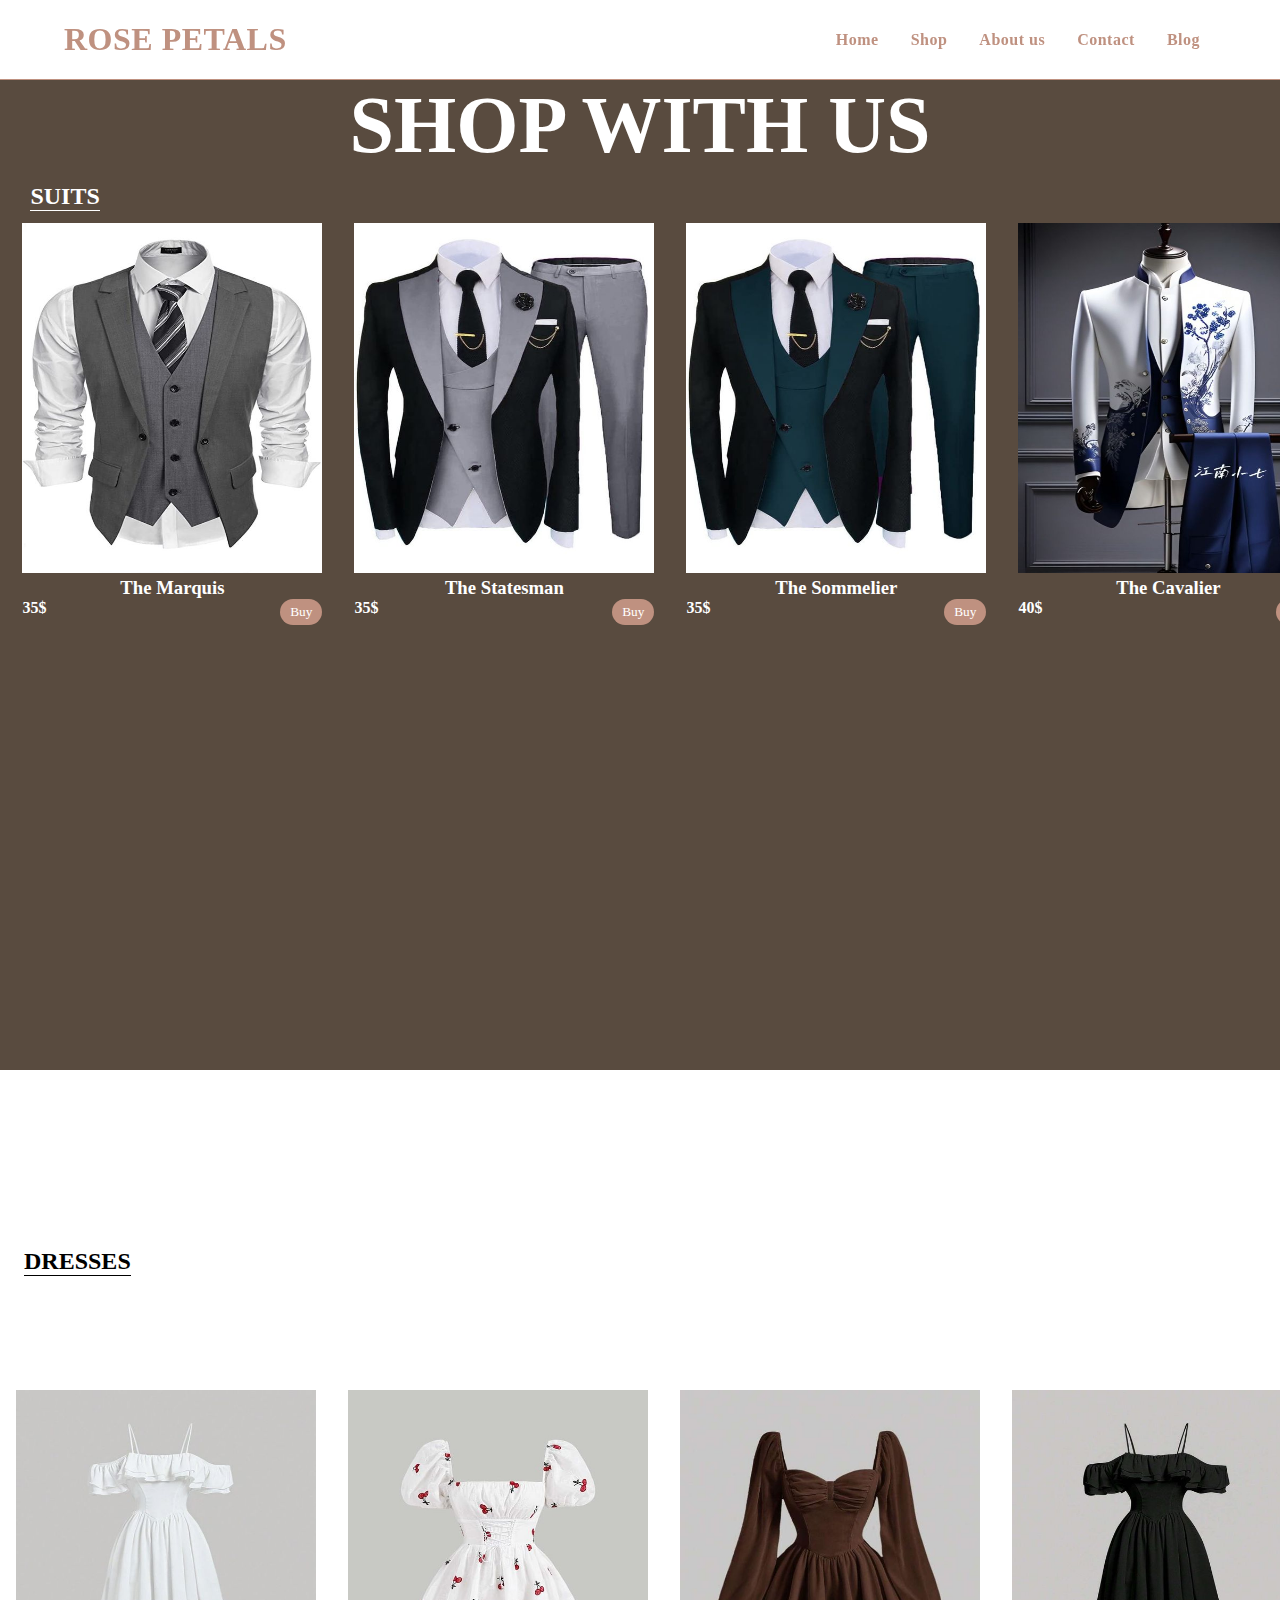
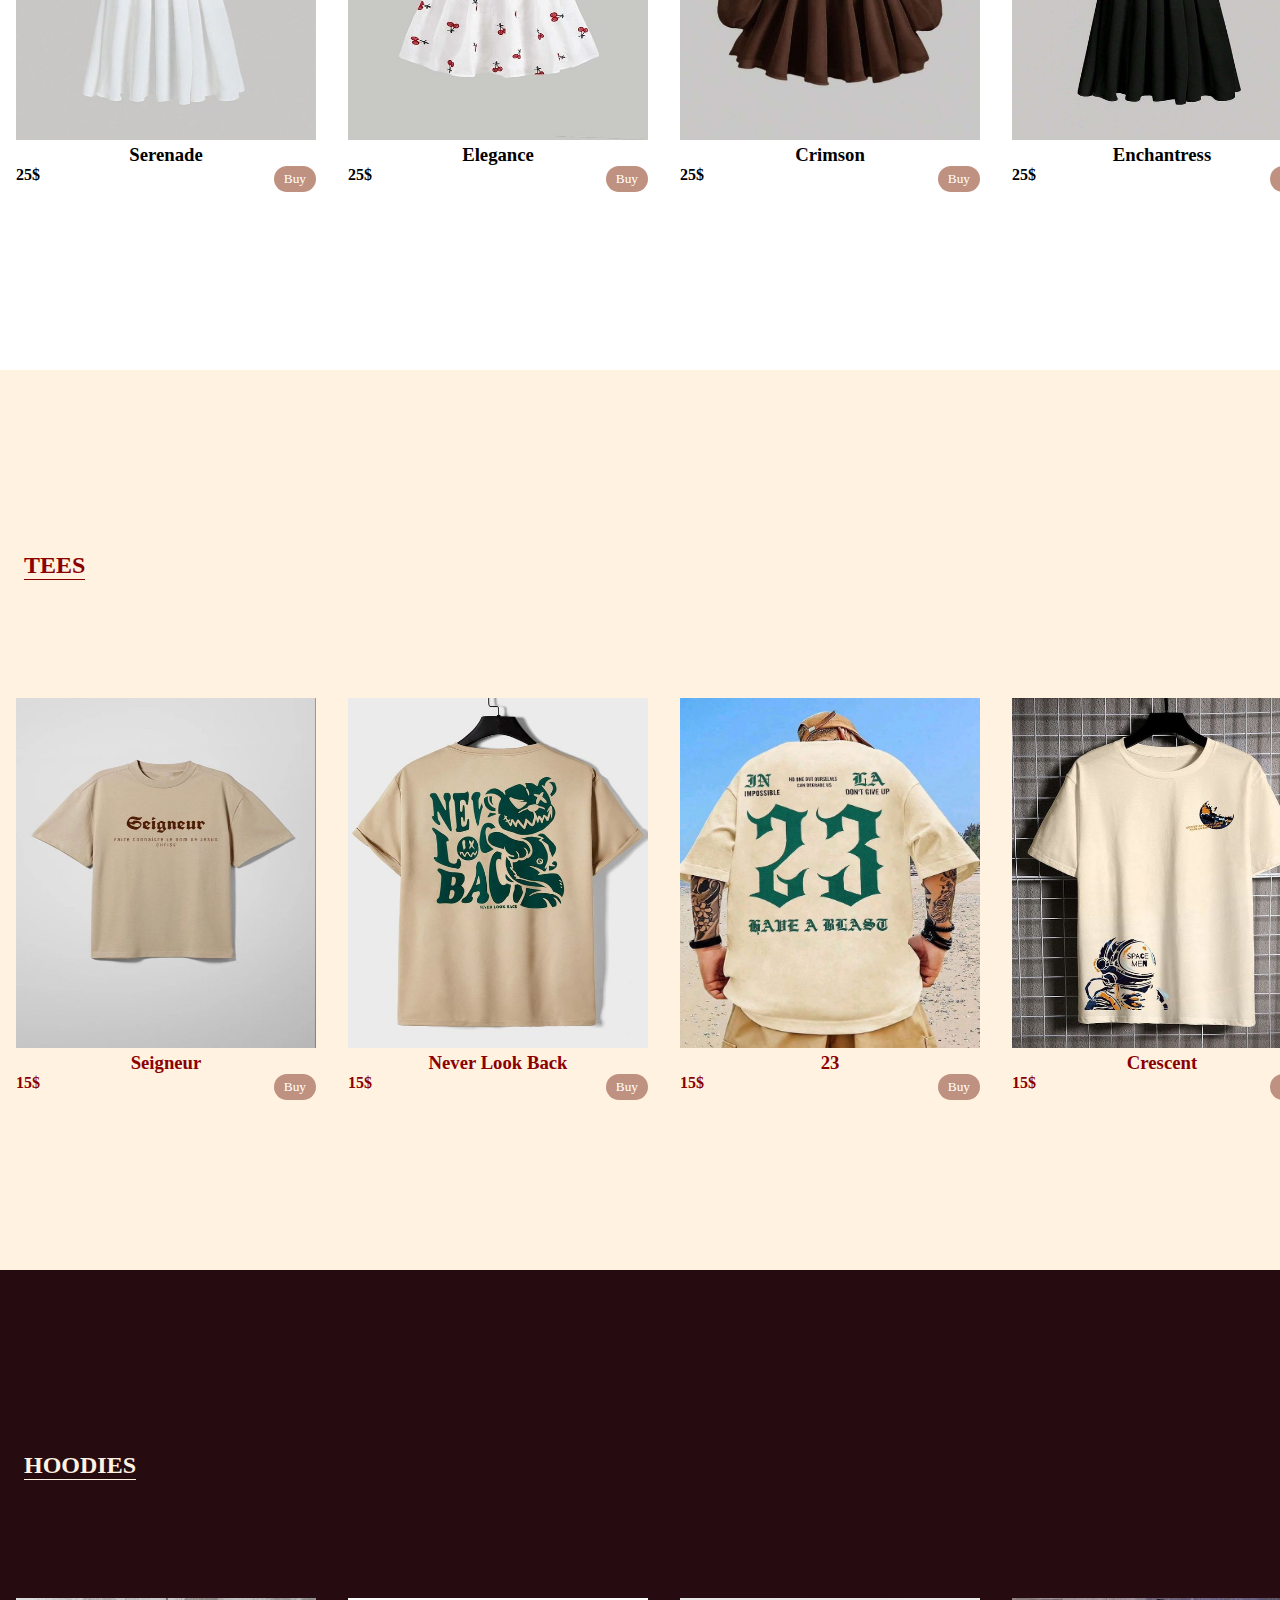
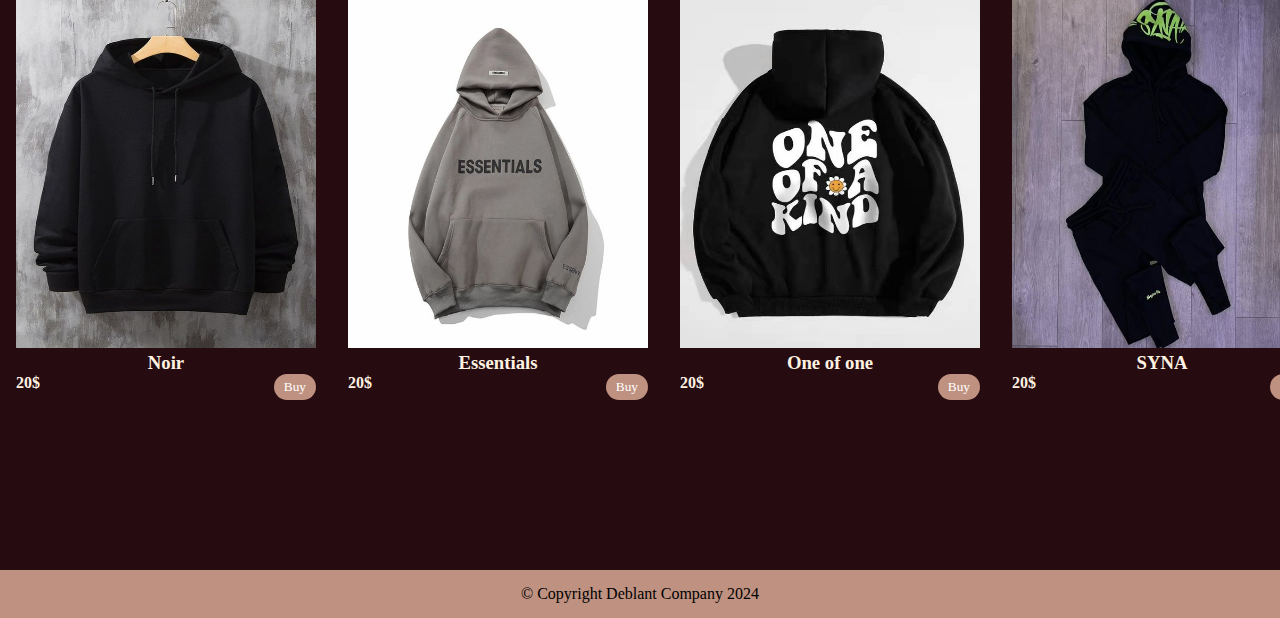
<file: shop.html>
<!DOCTYPE html>
<html lang="en">
<head>
    <meta charset="UTF-8">
    <meta name="viewport" content="width=device-width, initial-scale=1.0">
    <title>Shop with us</title>
    <link rel="shortcut icon" href="./rose.png" type="image/x-icon">
    <link rel="stylesheet" href="index.css">
</head>
<body>
    <nav>
        <div class="container">
            <header>
            <a href="/index.html"> 
                <h1> ROSE PETALS</h1>
            </a>
            </header>
            <ul>
                <li><a href="index.html">Home</a></li>
                <li><a href="shop.html">Shop</a></li>
                <li><a href="about.html">About us</a></li>
                <li><a href="contact.html">Contact</a></li>
                <li><a href="blog.html">Blog</a></li>
            </ul>
        </div>
            
    </nav>
    <div class="shop">
         
        <div class="suits">
            <h3 class="under">SHOP WITH US</h3>
            <h2>SUITS</h2>
            <div class="the">
                <div class="suit-1">
                    <img width="300" height="350" src="./suit_1.jpg" alt="suit-1">
                    <div class="details">
                        <h3>The Marquis</h3>
                        <div>
                            <p>35$</p>
                            <button class="buy">Buy</button>
                        </div>
                    </div>
                </div>
                <div class="suit-2">
                    <img width="300" height="350" src="./suit_2.jpg" alt="suit-2">
                    <div class="details">
                        <h3>The Statesman</h3>
                        <div>
                            <p>35$</p>
                            <button class="buy">Buy</button>
                        </div>
                    </div>
                </div>
                <div class="suit-3">
                    <img width="300" height="350" src="./suit_3.jpg" alt="suit-3">
                    <div class="details">
                        <h3>The Sommelier</h3>
                        <div>
                            <p>35$</p>
                            <button class="buy">Buy</button>
                        </div>
                    </div>
                </div>
                <div class="suit-4">
                    <img width="300" height="350" src="./suit_4.jpg" alt="suit-4">
                    <div class="details">
                        <h3>The Cavalier</h3>
                        <div>
                            <p>40$</p>
                            <button class="buy">Buy</button>
                        </div>
                    </div>
                </div>
            </div>
        </div>
        
        
        <div class="dresses">
            <h2>DRESSES</h2>
            <div class="the">
                <div class="dress-1">
                    
                    <img width="300" height="350" src="./dress_1.jpg" alt="dress-1">
                    <div class="details">
                        <h3>Serenade</h3>
                        <div>
                            <p>25$</p>
                            <button class="buy">Buy</button>
                        </div>
                    </div>
                </div>
                <div class="dress-2">
                    <img width="300" height="350" src="./dress_2.jpg" alt="dress-2">
                    <div class="details">
                        <h3>Elegance</h3>
                        <div>
                            <p>25$</p>
                            <button class="buy">Buy</button>
                        </div>
                    </div>
                </div>
                <div class="dress-3">
                    <img width="300" height="350" src="./dress_3.jpg" alt="dress-3">
                    <div class="details">
                        <h3>Crimson</h3>
                        <div>
                            <p>25$</p>
                            <button class="buy">Buy</button>
                        </div>
                    </div>
                </div>
                <div class="dress-4">
                    <img width="300" height="350" src="./dress_4.jpg" alt="dress-4">
                    <div class="details">
                        <h3>Enchantress</h3>
                        <div>
                            <p>25$</p>
                            <button class="buy">Buy</button>
                        </div>
                    </div>
                </div>
            </div>
        </div>

        <div class="tees">
            <h2>TEES</h2>
            <div class="the">
                <div class="tee-1">
                    <img width="300" height="350" src="./tee_1.jpg" alt="tee-1">
                    <div class="details">
                        <h3>Seigneur</h3>
                        <div>
                            <p>15$</p>
                            <button class="buy">Buy</button>
                        </div>
                    </div>
                </div>
                <div class="tee-2">
                    <img width="300" height="350" src="./tee_2.jpg" alt="tee-2">
                    <div class="details">
                        <h3>Never Look Back</h3>
                        <div>
                            <p>15$</p>
                            <button class="buy">Buy</button>
                        </div>
                    </div>
                </div>
                <div class="tee-3">
                    <img width="300" height="350" src="./tee_3.jpg" alt="tee-3">
                    <div class="details">
                        <h3>23</h3>
                        <div>
                            <p>15$</p>
                            <button class="buy">Buy</button>
                        </div>
                    </div>
                </div>
                <div class="tee-4">
                    <img width="300" height="350" src="./tee_4.jpg" alt="tee-4">
                    <div class="details">
                        <h3>Crescent</h3>
                        <div>
                            <p>15$</p>
                            <button class="buy">Buy</button>
                        </div>
                    </div>
                </div>
            </div>
        </div>

        <div class="hoodies">
            <h2>HOODIES</h2>
            <div class="the">
                <div class="hood-1">
                    <img width="300" height="350" src="./hood_1.jpg" alt="hood-1">
                    <div class="details">
                        <h3>Noir</h3>
                        <div>
                            <p>20$</p>
                            <button class="buy">Buy</button>
                        </div>
                    </div>
                </div>
                <div class="hood-2">
                    <img width="300" height="350" src="./hood_2.jpg" alt="hood-2">
                    <div class="details">
                        <h3>Essentials</h3>
                        <div>
                            <p>20$</p>
                            <button class="buy">Buy</button>
                        </div>
                    </div>
                </div>
                <div class="hood-3">
                    <img width="300" height="350" src="./hood_3.jpg" alt="hood-3">
                    <div class="details">
                        <h3>One of one</h3>
                        <div>
                            <p>20$</p>
                            <button class="buy">Buy</button>
                        </div>
                    </div>
                </div>
                <div class="hood-4">
                    <img width="300" height="350" src="./hood_4.jpg" alt="hood-4">
                    <div class="details">
                        <h3>SYNA</h3>
                        <div>
                            <p>20$</p>
                            <button class="buy">Buy</button>
                        </div>
                    </div>
                </div>
            </div>
        </div>
    </div>

    
    <footer>
        &copy; Copyright Deblant Company 2024
    </footer>
</body>
</html>
</file>
<file: index.css>
/* fonts */
@font-face {
	font-family: 'Nunito';
	src: url('https://348810.selcdn.ru/webfont/nunito/300.woff2') format('woff2');
	font-weight: 300;
	font-style: normal;
}
@font-face {
	font-family: 'Nunito-800';
	src: url('https://348810.selcdn.ru/webfont/nunito/800.woff2') format('woff2');
	font-weight: 800;
	font-style: normal;
}

@font-face {
	font-family: 'Nunito-500';
	src: url('https://348810.selcdn.ru/webfont/nunito/500.woff2') format('woff2');
	font-weight: 500;
	font-style: normal;
}

@font-face {
	font-family: 'Nunito-700';
	src: url('https://348810.selcdn.ru/webfont/nunito/700.woff2') format('woff2');
	font-weight: 700;
	font-style: normal;
}


*{
    margin: 0;
    padding: 0;
    box-sizing: border-box;
    font-family: 'Nunito';
}
body{
    scroll-behavior: smooth;
}
/* home */
header {
    display: flex;
    justify-content: center;
    align-items: center;
}
header a, .container li a{
    text-decoration: none;
    color: #BF9180;
    font-weight: bold;
    letter-spacing: 0.5px;
}
nav{
    position: fixed;
    width: 100%;
    background: transparent;
    background-size: cover;
    top: 0;
    backdrop-filter: blur(10px);
}
.container{
    display: flex;
    justify-content: space-between;
    width: 100%;
    padding: 0 4em;
    height: 5em;
    border-bottom: 1px solid #BF9180;
}
.container ul{
    list-style: none;
    display: flex;
}
.container ul,li,a{
    padding: 1em 0;
    display: flex;
    align-items: center;
}
.container li a{
    text-decoration: none;
    padding: 0.5em 0em;
    margin: 0 1em;
}
.container li a:hover{
    border-bottom: 1px solid #BF9180;
}
section.welcome{
    padding-top: 5.5em;
    background: url('./big_back.jpg');
    color: white;
    border: none;
}
section{
    height: 100vh;
    border-bottom: 1px solid #BF9180;
}
.home{
    margin: 5em 2em;
    font-size: 2em;
    display: flex;
    justify-content: space-between;
    color: #FFF2E1;
}
.home h3{
    letter-spacing: 1px;
    width: 500px;
}
.home div{
    padding-top: 2em;
}
.explore{
    font-size: 1em;
    padding: 10px;
    margin: 3em;
    background:  #A63352;
    border: none;
    color: #000;
    cursor: pointer;
    transition: color 0.5s;
}
.explore:hover{
    color: #fff;
}
footer{
    height: 3em;
    width: 100%;
    display: flex;
    justify-content: center;
    align-items: center;
    background: #BF9180;
    color:  #000;
}
.pop,.latest{
    display: flex;
}
.new{
    position: absolute;
    transform: translateY(-50%);
}
section#pop{
    background:#FFF2E1;
}
#pop svg,.likes{
    fill: #FFF2E1;
    stroke: #BF9180;
    color: #BF9180;
    transition: fill 1s;
    margin:0 0.3em;
}
.likes{
    display: flex;
    align-items: end;
    justify-content: space-evenly;
}
#pop svg:hover{
    cursor: pointer;
    fill: #BF9180;
    stroke: #fff;
}
[class^="pop-"],[class^="latest-"] {
    margin: 1em;
    width: 300px;
    height: 300px;
    padding: 1em;
    text-align: center;
}
[class^="latest-"]{
    padding: 0;
    margin: 0 1em;
}
p.price{
    font-weight: bold;
    text-transform: capitalize;
}
.under{
    font-family: 'Nunito-500';
    font-size: 5em;
    display: flex;
    font-weight: 800;
    padding:  0.5em;
}
h3.under{
    color: #BF9180;
}
div.p_l{
    display: flex;
    justify-content: space-between;
    width: 100%;
}
.red,.blue{
    font-family: 'Nunito-800';
}
.blue{
    color: lightcoral;
    height: fit-content;
    font-size: 2em;
    position: absolute;
    left: 4.7em;
    bottom: 2.5em;
}
.red{
    color: rgb(255, 47, 0);
}

/* about us */
.share{
    background: url('./big_brands.webp');
    background-size: cover;
    color: #BF9180; 
}
.us{
    padding-top: 5em;
    height: 120vh;
    background: #FFF2E1;
}
.our h2{
    text-align: center;
    font-family: 'Nunito-800';
    font-size: 5em;
    border-bottom: 3px solid #BF9180;
    padding: 0 0.1em ;
}
.our {
    margin: 1em 0;
    display: flex;
    justify-content: center;
}
.strive{
    text-align: center;
    font-size: 1.2em;
    font-family: 'Nunito';
    margin: 0.5em 0;
}
[class^="team-"]{
    display: flex;
}
.anchors{
    display: flex;
    justify-content: center;
}
.anchors a{
    margin: 0 1em;
    color: #FFF2E1;
}
.member{
    font-family: 'Nunito-500';
    margin: 0.5em;
}
.team{
    margin: 0 1em;
    background: #FFF2E1;
    width: 330px;
    text-align: center;
}

.team-1,.team-2{
    display: flex;
    justify-content: center;
}
.prof{
    width: 200px;
}
h2.under{
    text-align: center;
    margin-top: 3em;
    display: flex;
    justify-content: center;
    background: #fff;
}
.share,.location{
    height: 100vh;
    width: 100%;
}

.share h1{
    display: flex;
    width: 100%;
    justify-content: center;
    height: 4em;
    letter-spacing: 2px;
}
.share ul{
    display: flex;
}
.share ul li{
    padding: 0 3em;
}
.share h2,.loc h2 {
    margin: 0 3em;
}
.loc ul{
    display: flex;
    flex-direction: column; 
    align-items: start;
    margin: 0 5em;
}
.loc a{
    text-decoration: none;
    cursor: pointer;
}
.location{
    display: flex;
    justify-content: space-around;
    margin-top: 12em;
    align-items: center;
    background: #260B10;
    color: #FFF2E1;
}
.contact_us{
    font-size: 1em;
    cursor: pointer;
}

/* shops */

.shop{
    height: max-content;
    margin-top: 5em;
}
.dresses,.hoodies,.tees,.suits {
    height: 100vh;
}
.the{
    display: flex;
}
.suits{
    height: 110vh;
    background: #594B3F;
    color: white;
    padding: 0 0.4em;
    margin-top: 0;
}
.suits .under{
    margin-top: 0.9em;
    color: white;
    padding: 0;
    text-align: center;
    display: flex;
    justify-content: center;
}
.shop h2{
    margin: 0.5em 1em;
    width: fit-content;
}
.shop p{
    font-weight: bold;
}
.suits h2{
    border-bottom: 1px solid #fff;
}
.details{
    display: block;
    text-align: center;
    height: 3em;
}
.details div{
    display: flex;
    justify-content: space-between;
}
.buy{
    color: white;
    background: #BF9180;
    border: none;
    padding: 5px 10px;
    border-radius: 5em;
    transition: background 0.4s ease-in-out;
}
.buy:hover{
    color: #BF9180;
    background: #fff;
    border: 1px solid #BF9180;
}
.dresses{
    background: #fff;
}
.dresses h2{
    margin: 0 1em;
    border-bottom: 1px solid #000;
}
.tees,.dresses,.hoodies{
    display: flex;
    flex-direction: column;
    justify-content: space-evenly;
    padding: 4em 0 ;
}
.tees{
    background: #FFF2E1;
    color:darkred;
}
.tees h2{
    border-bottom: 1px solid darkred;
}
.hoodies{
    background: #260B10;
    color: #FFF2E1;
}
.hoodies h2{
    border-bottom: 1px solid #FFF2E1;
}
[class^="suit-"],[class^="hood-"],[class^="tee-"],[class^="dress-"] {
    margin: 0 1em;
}
.costume{
    margin: 5em 0;
}
.costume ul{
    display: flex;
    justify-content: space-around;
}

/* contact */
.contacts{
    padding-top: 5em;
    height: 100vh;
    color: rgb(104, 29, 29);
    background: #fff;
    display: flex;
    justify-content: space-evenly;
    height: 120vh;
}
.contacts h1{
 width: 100%;
 margin-left: 0em;
 font-size: 3em;
}
td label{
    font-size: 1.5em;
    font-weight: bold;
}
td input{
    width: 250px;
    height: 40px;
    margin: 1em;
    border: none;
    background: rgb(241, 241, 241);
    border-radius: 0.5em;
    padding-left: 1em;
}
td input:hover{
    border: 1px solid #BF9180;
    border-radius: 0.5em;
    cursor: pointer;
}
td input:focus{
    outline: 1px solid #BF9180;
    color: #260B10;
}
.st0{
    fill:transparent;
}
.st1{
    fill:none;
    stroke:#BF9180;
    stroke-width:18;
    stroke-linecap:round;
    stroke-linejoin:round;
}
.st2{
    fill:transparent;
    stroke:#BF9180;
    stroke-width:18;
    stroke-linecap:round;
    stroke-linejoin:round;
}
.st3{
    fill:transparent;
    stroke:#BF9180;
    stroke-width:14;
    stroke-linecap:round;
}
.st4{
    fill:transparent;
    stroke:#BF9180;
    stroke-width:14;
    stroke-linecap:round;
    stroke-linejoin:round;
}
.contact_svg{
    width: 520px;
    float: right;
    margin-bottom: 20em;
    padding-right: 3em;
    z-index: 0;
}

/* blog*/
.blog {
    display: flex;
    padding-top: 5em;
    height: 100vh;
    justify-content: center;
    background: #FFF2E1;
}
.blog p{
    margin: 0.5em 0;
}
[class^="blog-"]{
    margin: 0 0.5em;
    width: 400px;
    text-align: center;;
}
.read{
    border-radius: 0;
    font-size: 1.5em;
    margin: 0.8em 0;
    cursor: pointer;
}
.hidden{
    height: 380px;
    overflow: hidden;
}


/* carousel */
</file>
